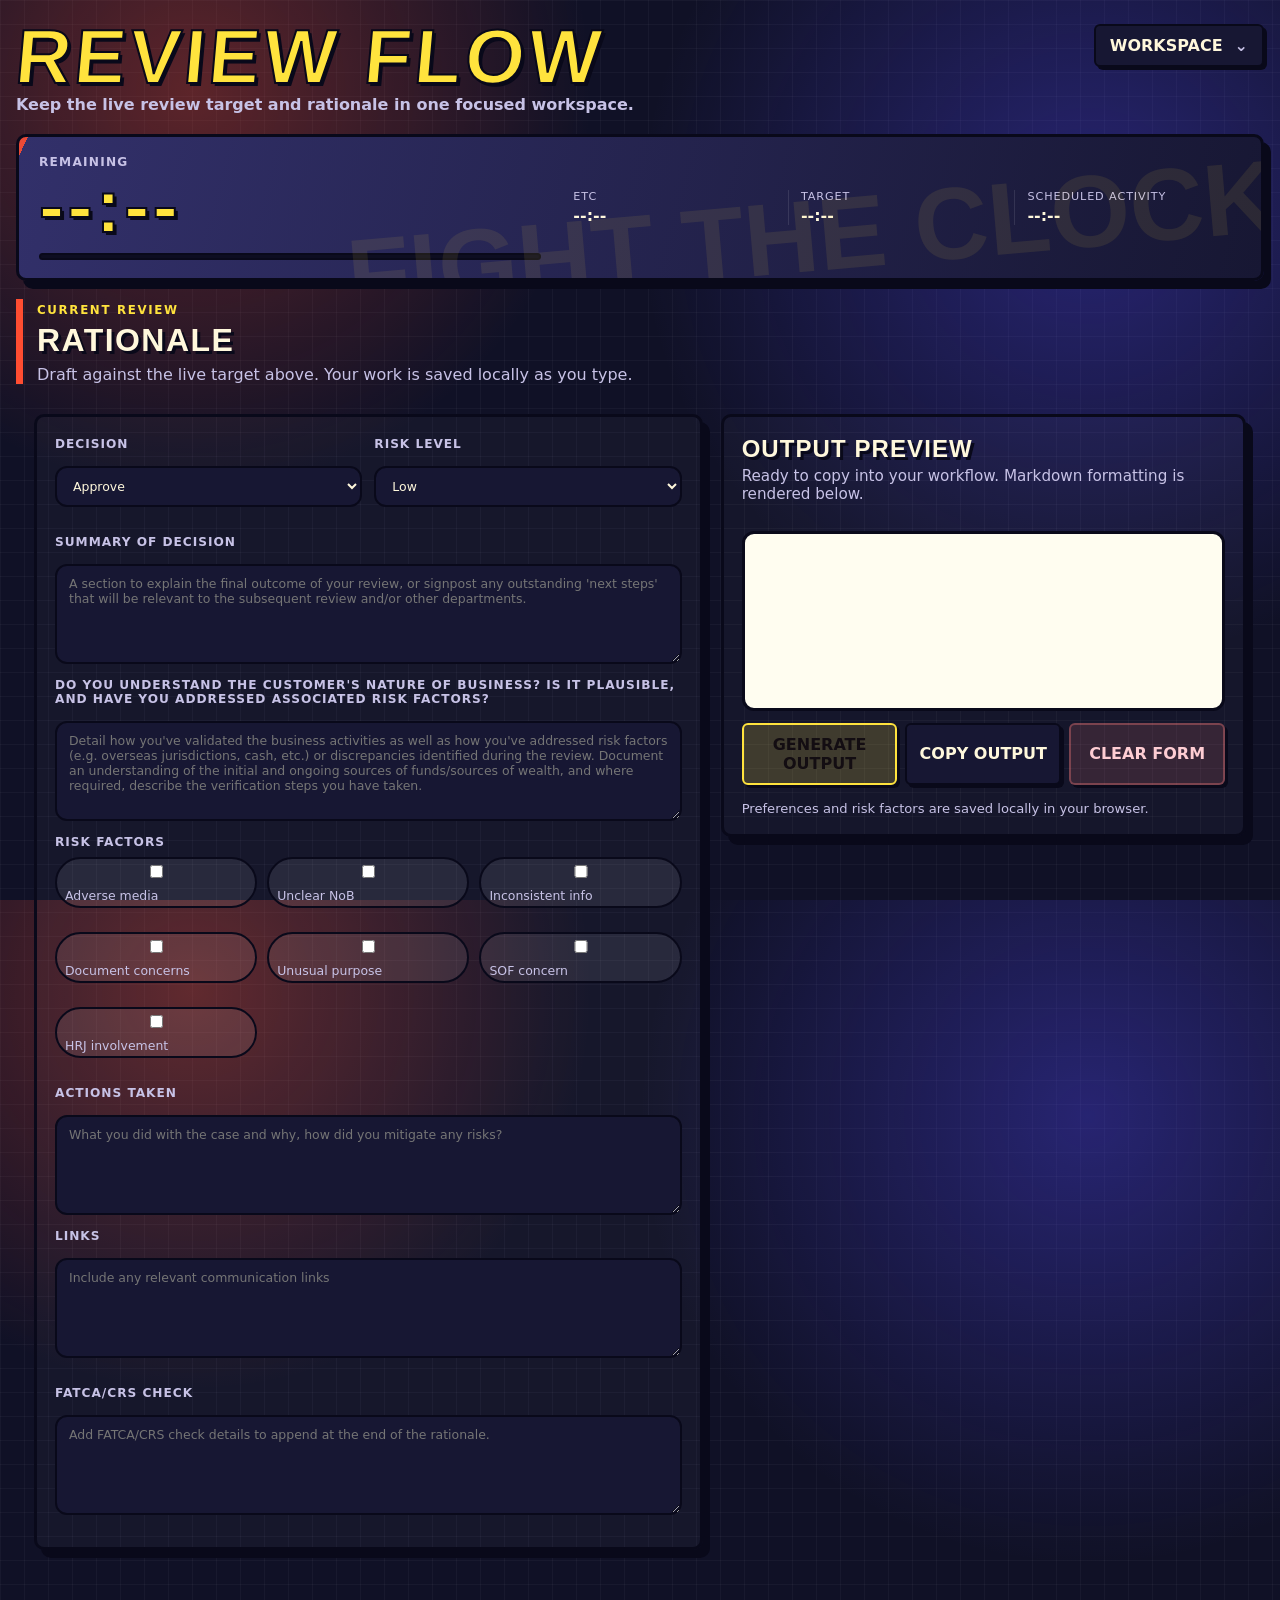
<file: index.html>
<!DOCTYPE html>
<html lang="en">
<head>
  <meta charset="UTF-8">
  <meta name="viewport" content="width=device-width, initial-scale=1">
  <title>Review Flow</title>
  <style>
:root {
  --bg: #edf2f8;
  --panel: #f8fbff;
  --panel-alt: #e8eef7;
  --field-bg: #ffffff;
  --border: #c8d2e2;
  --text: #172231;
  --muted: #4f6078;
  --accent: #2e7de0;
  --danger: #d95151;
  --success: #2f9e5a;
  --bg-gradient-start: #e8eff9;
  --bg-gradient-end: #dce6f6;
  --shadow: 0 12px 30px rgba(29, 45, 72, 0.12);
  --radius: 16px;
}

* { box-sizing: border-box; }
html, body { height: 100%; }
body {
  margin: 0;
  font-family: Inter, Segoe UI, Roboto, Helvetica, Arial, sans-serif;
  background: linear-gradient(180deg, var(--bg-gradient-start) 0%, var(--bg-gradient-end) 100%);
  color: var(--text);
  overflow: hidden;
}

select option {
  color: var(--text);
  background: var(--field-bg);
}

.rationale-shell {
  height: 100vh;
  display: grid;
  grid-template-columns: minmax(420px, 1fr) 420px;
  gap: 18px;
  padding: 18px;
}

.rationale-content, .rationale-output-panel {
  background: color-mix(in srgb, var(--panel) 92%, transparent);
  border: 1px solid var(--border);
  border-radius: var(--radius);
  box-shadow: var(--shadow);
}

h1, h2, p { margin-top: 0; }
h1 { font-size: 1.55rem; margin-bottom: 8px; }
h1 span { color: var(--accent); }
.subtitle, .panel-header p, .footer-note, .hint { color: var(--muted); font-size: 0.95rem; }

.panel-header button,
.output-actions button,
.modal-header button {
  border: 1px solid var(--border);
  background: var(--panel-alt);
  color: var(--text);
  padding: 12px 14px;
  border-radius: 12px;
  cursor: pointer;
  transition: transform 0.15s ease, border-color 0.15s ease, background 0.15s ease;
}
.panel-header button:hover,
.output-actions button:hover,
.modal-header button:hover { transform: translateY(-1px); border-color: var(--accent); }
.primary { border-color: var(--accent) !important; background: color-mix(in srgb, var(--accent) 18%, transparent) !important; }
.danger { background: rgba(255, 125, 125, 0.14) !important; border-color: rgba(255, 125, 125, 0.35) !important; }

.rationale-content, .rationale-output-panel { padding: 22px; }
.rationale-output-panel {
  display: flex;
  flex-direction: column;
}
.panel-header { margin-bottom: 18px; }
.panel-header.split {
  display: flex;
  align-items: flex-start;
  justify-content: space-between;
  gap: 16px;
}

.icon-btn {
  width: 40px;
  height: 40px;
  border-radius: 10px;
  display: inline-flex;
  align-items: center;
  justify-content: center;
  font-size: 1.1rem;
  line-height: 1;
}


.header-actions {
  display: flex;
  gap: 8px;
}

.macro-toolbar {
  position: fixed;
  z-index: 25;
  width: min(420px, calc(100vw - 24px));
  padding: 12px;
  border: 1px solid var(--border);
  border-radius: 12px;
  background: var(--panel-alt);
  box-shadow: 0 10px 26px rgba(16, 24, 40, 0.2);
}

.macro-toolbar-title {
  margin: 0 0 10px;
  font-weight: 600;
}

.macro-chip-grid {
  display: flex;
  flex-wrap: wrap;
  gap: 8px;
}

.macro-chip {
  border: 1px solid var(--accent);
  background: color-mix(in srgb, var(--accent) 14%, transparent);
  color: var(--text);
  border-radius: 999px;
  padding: 8px 12px;
  cursor: pointer;
}

.settings-modal {
  position: fixed;
  inset: 0;
  background: rgba(10, 19, 34, 0.42);
  display: none;
  align-items: center;
  justify-content: center;
  padding: 20px;
  z-index: 20;
}

.settings-modal.open {
  display: flex;
}

.settings-modal-card {
  width: min(900px, 100%);
  max-height: calc(100vh - 40px);
  overflow-y: auto;
  background: color-mix(in srgb, var(--panel) 96%, transparent);
  border: 1px solid var(--border);
  border-radius: var(--radius);
  box-shadow: var(--shadow);
  padding: 20px;
}

.modal-header {
  display: flex;
  justify-content: space-between;
  align-items: flex-start;
  gap: 16px;
  margin-bottom: 16px;
}

.output-actions {
  display: grid;
  grid-template-columns: repeat(3, minmax(0, 1fr));
  gap: 10px;
  margin-top: 14px;
}

.settings-danger-row {
  display: flex;
  justify-content: flex-end;
}

.grid { display: grid; gap: 14px; margin-bottom: 14px; }
.grid.two { grid-template-columns: repeat(2, minmax(0, 1fr)); }
label { display: block; margin-bottom: 14px; }
label span, .label-title {
  display: block;
  margin-bottom: 8px;
  color: var(--text);
  font-weight: 600;
}
input, select, textarea {
  width: 100%;
  border: 1px solid var(--border);
  background: var(--field-bg);
  color: var(--text);
  padding: 12px 14px;
  border-radius: 12px;
  font: inherit;
}
input[type="checkbox"] {
  accent-color: var(--accent);
}
textarea { resize: vertical; min-height: 100px; }
input:focus, select:focus, textarea:focus, button:focus {
  outline: 2px solid color-mix(in srgb, var(--accent) 35%, transparent);
  outline-offset: 2px;
}

.pill-grid {
  display: grid;
  grid-template-columns: repeat(auto-fit, minmax(180px, 1fr));
  gap: 10px;
  margin-bottom: 14px;
}
.pill {
  border: 1px solid var(--border);
  background: var(--field-bg);
  border-radius: 999px;
  padding: 10px 14px;
  display: flex;
  gap: 8px;
  align-items: center;
  cursor: pointer;
  min-height: 48px;
}
.pill input { width: auto; }

.hidden { display: none; }

.settings-inline {
  display: grid;
  grid-template-columns: 1fr auto;
  gap: 10px;
}

.cifas-checks {
  display: grid;
  gap: 10px;
  margin-bottom: 14px;
}

.cifas-check-row {
  display: grid;
  grid-template-columns: minmax(0, 1fr) 40px;
  gap: 10px;
  align-items: end;
}

.cifas-check-row label { margin: 0; }

.cifas-check-action {
  border: 1px solid var(--accent);
  background: color-mix(in srgb, var(--accent) 16%, transparent);
  color: var(--text);
  cursor: pointer;
}

.cifas-check-action.remove {
  border-color: rgba(255, 125, 125, 0.35);
  background: rgba(255, 125, 125, 0.14);
}

.risk-factor-item {
  display: flex;
  justify-content: space-between;
  align-items: center;
  flex-wrap: wrap;
  gap: 12px;
  padding: 12px 14px;
  border: 1px solid var(--border);
  border-radius: 12px;
  background: var(--field-bg);
}

.risk-factor-item .entry-text {
  flex: 1 1 280px;
  min-width: 220px;
  color: var(--text);
  background: var(--field-bg);
}

.settings-item-actions {
  display: flex;
  gap: 8px;
}

.risk-factor-item button {
  border: 1px solid var(--accent);
  background: color-mix(in srgb, var(--accent) 16%, transparent);
  color: var(--text);
  border-radius: 10px;
  padding: 6px 10px;
  cursor: pointer;
}

.risk-factor-item button.btn-danger {
  border-color: rgba(255, 125, 125, 0.35);
  background: rgba(255, 125, 125, 0.14);
}

.settings-inline button,
#copyBtn,
#generateBtn {
  border-color: var(--accent);
  background: color-mix(in srgb, var(--accent) 16%, transparent);
}

select:focus,
select:hover {
  border-color: var(--accent);
}

.settings-list { display: grid; gap: 14px; }
.switch-row {
  margin: 0;
  display: flex;
  align-items: center;
  justify-content: space-between;
  gap: 18px;
  padding: 16px;
  border: 1px solid var(--border);
  border-radius: 14px;
  background: var(--field-bg);
}
.switch-row p { margin: 6px 0 0; }
.switch-row input[type="checkbox"] { width: 22px; height: 22px; }

.settings-group {
  border: 1px solid var(--border);
  border-radius: 14px;
  overflow: hidden;
  background: var(--panel-alt);
}

.settings-group summary {
  list-style: none;
  cursor: pointer;
  padding: 14px 16px;
  font-weight: 700;
}

.settings-group summary::-webkit-details-marker { display: none; }

.settings-group summary::after {
  content: '▾';
  float: right;
}

.settings-group[open] summary::after {
  content: '▴';
}

.settings-group-content {
  display: grid;
  gap: 12px;
  padding: 0 12px 12px;
}

.theme-grid {
  display: grid;
  grid-template-columns: repeat(auto-fit, minmax(160px, 1fr));
  gap: 10px;
}

#output {
  min-height: 10vh;
  font-family: Consolas, Menlo, Monaco, monospace;
  line-height: 1.5;
}

.preview-shell {
  margin-top: 12px;
  padding: 14px;
  min-height: 180px;
  border: 1px solid var(--border);
  border-radius: 12px;
  background: var(--field-bg);
  overflow-y: auto;
  flex: 1;
}

.preview-shell h1,
.preview-shell h2,
.preview-shell h3 {
  margin: 0 0 8px;
}

.preview-shell p {
  margin: 0 0 8px;
}

.preview-shell ul {
  margin: 0 0 10px 20px;
}

.preview-shell li {
  margin-bottom: 6px;
}

.md-bold { font-weight: 700; }
.md-italic { font-style: italic; }
.md-highlight-green {
  background: color-mix(in srgb, var(--success) 26%, transparent);
  padding: 0 3px;
  border-radius: 4px;
}
.md-highlight-red {
  background: color-mix(in srgb, var(--danger) 26%, transparent);
  padding: 0 3px;
  border-radius: 4px;
}
.md-highlight-amber {
  background: color-mix(in srgb, #ffb000 30%, transparent);
  padding: 0 3px;
  border-radius: 4px;
}
.md-highlight-accent {
  background: color-mix(in srgb, var(--accent) 26%, transparent);
  padding: 0 3px;
  border-radius: 4px;
}

.md-empty {
  margin: 0;
  color: var(--muted);
}

@media (min-width: 1301px) {
  .rationale-content, .rationale-output-panel { height: calc(100vh - 36px); }
  .rationale-content { overflow-y: auto; }
  .rationale-output-panel { overflow: hidden; }
}

@media (max-width: 1300px) {
  body {
    overflow: auto;
  }

  .rationale-shell {
    grid-template-columns: 1fr;
    height: auto;
    min-height: 100vh;
  }

  .rationale-content,
  .rationale-output-panel {
    height: auto;
    overflow: visible;
  }

}

@media (max-width: 860px) {
  body {
    overflow: auto;
  }

  .rationale-shell {
    grid-template-columns: 1fr;
    height: auto;
    min-height: 100vh;
  }

  .rationale-content, .rationale-output-panel {
    height: auto;
    overflow: visible;
  }

  .grid.two {
    grid-template-columns: 1fr;
  }

  .output-actions {
    grid-template-columns: 1fr;
  }
}



    :root {
      --bg: #101114;
      --panel: #181a20;
      --panel-soft: #20232b;
      --text: #f4f4f5;
      --muted: #a1a1aa;
      --border: #2f3340;
      --accent: #5eead4;
      --accent-strong: #14b8a6;
      --danger: #fb7185;
      --warning: #facc15;
      --success: #86efac;
      --shadow: 0 16px 40px rgba(0, 0, 0, 0.35);
      --radius: 18px;
      --font: system-ui, -apple-system, BlinkMacSystemFont, "Segoe UI", sans-serif;
    }

    * { box-sizing: border-box; }

body {
  margin: 0;
  min-height: 100vh;
  font-family: var(--font);
  background: radial-gradient(circle at top left, rgba(94, 234, 212, 0.08), transparent 30%), var(--bg);
  color: var(--text);
}

button, input, select, textarea { font: inherit; }
button { border: 0; cursor: pointer; color: inherit; }

.app-shell {
  width: min(1500px, calc(100% - 32px));
  margin: 0 auto;
  padding: 24px 0 40px;
}

.topbar {
  display: flex;
  justify-content: space-between;
  gap: 16px;
  align-items: flex-start;
  margin-bottom: 20px;
}

.title-block h1 {
  margin: 0;
  font-size: clamp(1.8rem, 3vw, 3rem);
  letter-spacing: -0.04em;
}

.title-block p {
  margin: 6px 0 0;
  color: var(--muted);
  max-width: 720px;
}

.top-actions {
  display: flex;
  justify-content: flex-end;
  position: relative;
}

.menu-panel {
  position: absolute;
  top: calc(100% + 8px);
  right: 0;
  min-width: 220px;
  display: grid;
  gap: 8px;
  padding: 10px;
  border-radius: 14px;
  border: 1px solid var(--border);
  background: var(--panel);
  box-shadow: var(--shadow);
  z-index: 40;
}

.menu-panel .btn {
  justify-content: flex-start;
  border-radius: 12px;
}

.grid {
  display: grid;
  grid-template-columns: minmax(0, 1fr);
  gap: 18px;
  align-items: start;
}

.panel {
  background: linear-gradient(180deg, rgba(255, 255, 255, 0.03), transparent), var(--panel);
  border: 1px solid var(--border);
  border-radius: var(--radius);
  box-shadow: var(--shadow);
  padding: 18px;
}

.panel-soft {
  padding: 14px;
  border-radius: 16px;
  border: 1px solid rgba(255, 255, 255, 0.08);
  background: rgba(255, 255, 255, 0.025);
}

.panel h2, .panel h3 {
  margin: 0 0 12px;
  letter-spacing: -0.02em;
}

.panel h2 { font-size: 1.15rem; }
.panel h3 { font-size: 1rem; }

.stack { display: grid; gap: 14px; }

.row {
  display: flex;
  gap: 10px;
  align-items: center;
  flex-wrap: wrap;
}

.row.between { justify-content: space-between; }

.field {
  display: grid;
  gap: 6px;
  flex: 1;
  min-width: 120px;
}

label {
  color: var(--muted);
  font-size: 0.78rem;
  text-transform: uppercase;
  letter-spacing: 0.08em;
}

input, select, textarea {
  width: 100%;
  border: 1px solid var(--border);
  background: var(--panel-soft);
  color: var(--text);
  border-radius: 12px;
  padding: 10px 12px;
  outline: none;
}

input[type="color"] {
  height: 43px;
  padding: 4px;
  cursor: pointer;
}

input:focus, select:focus, textarea:focus {
  border-color: var(--accent-strong);
  box-shadow: 0 0 0 3px rgba(20, 184, 166, 0.18);
}

.btn {
  display: inline-flex;
  align-items: center;
  justify-content: center;
  gap: 8px;
  padding: 10px 14px;
  border-radius: 999px;
  background: var(--panel-soft);
  border: 1px solid var(--border);
  color: var(--text);
  transition: transform 0.12s ease, background 0.12s ease, border-color 0.12s ease;
}

.btn:hover {
  transform: translateY(-1px);
  border-color: rgba(94, 234, 212, 0.5);
}

.btn.primary {
  background: var(--accent-strong);
  border-color: var(--accent-strong);
  color: #042f2e;
  font-weight: 700;
}

.btn.danger {
  background: rgba(251, 113, 133, 0.12);
  border-color: rgba(251, 113, 133, 0.45);
  color: #fecdd3;
}

.btn.warning {
  background: rgba(250, 204, 21, 0.12);
  border-color: rgba(250, 204, 21, 0.4);
  color: #fef08a;
}

.btn.success {
  background: rgba(134, 239, 172, 0.12);
  border-color: rgba(134, 239, 172, 0.45);
  color: #bbf7d0;
}

.btn.small {
  padding: 7px 10px;
  font-size: 0.85rem;
}

.tracker-card {
  text-align: center;
  padding: 22px 20px 20px;
  border-radius: 24px;
  background: linear-gradient(135deg, rgba(94, 234, 212, 0.12), rgba(20, 184, 166, 0.04)), var(--panel-soft);
  border: 1px solid rgba(94, 234, 212, 0.24);
}

.timer-display {
  margin: 5px 0 2px;
  font-size: clamp(2.8rem, 7vw, 5.5rem);
  font-weight: 900;
  line-height: .95;
  letter-spacing: -.07em;
  font-variant-numeric: tabular-nums;
}
.timer-display.overdue { color: var(--danger); }
.timer-progress { height: 7px; margin-top: 16px; overflow: hidden; border-radius: 999px; background: rgba(255,255,255,.1); }
.timer-progress-fill { height: 100%; width: 0; border-radius: inherit; background: var(--accent); transition: width .3s linear; }

.tracker-label {
  color: var(--muted);
  text-transform: uppercase;
  letter-spacing: 0.12em;
  font-size: 0.8rem;
}

.timer-caption {
  color: var(--muted);
  font-size: .76rem;
  font-weight: 700;
  letter-spacing: .1em;
  text-transform: uppercase;
}

.tracker-facts {
  display: grid;
  grid-template-columns: repeat(3, minmax(0, 1fr));
  max-width: 680px;
  margin: 16px auto 0;
}

.tracker-fact {
  display: grid;
  gap: 3px;
  min-width: 0;
  padding: 0 12px;
  border-left: 1px solid rgba(255, 255, 255, .1);
}

.tracker-fact:first-child { border-left: 0; }
.tracker-fact-label { color: var(--muted); font-size: .7rem; letter-spacing: .08em; text-transform: uppercase; }
.tracker-fact-value { font-weight: 700; font-variant-numeric: tabular-nums; }

.tracker-meta {
  color: var(--muted);
  font-size: 1.05rem;
  margin: 8px 0 6px;
}

.tracker-status { color: var(--muted); }

.active-queue {
  font-size: 1.1rem;
  color: var(--accent);
  font-weight: 700;
}

.stats-grid {
  display: grid;
  grid-template-columns: repeat(2, minmax(0, 1fr));
  gap: 12px;
}

.stats-grid.four {
  grid-template-columns: repeat(4, minmax(0, 1fr));
}

.stat {
  padding: 14px;
  border: 1px solid var(--border);
  border-radius: 16px;
  background: rgba(255, 255, 255, 0.025);
}

.stat .value {
  font-size: 1.5rem;
  font-weight: 800;
  letter-spacing: -0.04em;
}

.stat .label {
  color: var(--muted);
  font-size: 0.84rem;
  margin-top: 2px;
}

.stat.good .value { color: var(--success); }
.stat.bad .value { color: var(--danger); }
.stat.warn .value { color: var(--warning); }

.queue-list, .segment-list, .log-list {
  display: flex;
  flex-direction: column;
  gap: 10px;
  max-height: 340px;
  overflow: auto;
  padding-right: 4px;
}

.log-list.single-output { max-height: min(68vh, 640px); }

.completion-modal {
  width: min(880px, calc(100vw - 28px));
}

.schedule-modal { width: min(980px, calc(100vw - 28px)); }
.schedule-toolbar {
  display: grid;
  grid-template-columns: repeat(2, minmax(150px, 190px)) 1fr;
  gap: 12px;
  align-items: end;
  padding: 14px;
  border: 1px solid var(--border);
  border-radius: 16px;
  background: rgba(255, 255, 255, 0.025);
}
.schedule-summary { align-self: center; text-align: right; }
.schedule-table { display: grid; gap: 8px; }
.schedule-head, .schedule-row {
  display: grid;
  grid-template-columns: 42px minmax(180px, 1fr) 125px 125px 110px 88px;
  gap: 10px;
  align-items: center;
}
.schedule-head {
  padding: 0 12px;
  color: var(--muted);
  font-size: .72rem;
  font-weight: 700;
  letter-spacing: .08em;
  text-transform: uppercase;
}
.schedule-row {
  padding: 10px 12px;
  border: 1px solid var(--border);
  border-radius: 14px;
  background: rgba(255,255,255,.025);
  box-shadow: inset 4px 0 var(--queue-color, var(--accent-strong));
}
.schedule-index { color: var(--muted); font-weight: 800; text-align: center; }
.schedule-end { font-variant-numeric: tabular-nums; font-weight: 700; }
.schedule-duration { color: var(--muted); font-size: .85rem; }
.schedule-empty { padding: 30px; text-align: center; border: 1px dashed var(--border); border-radius: 14px; }

.completion-modal .modal-inner {
  display: flex;
  flex-direction: column;
  max-height: min(86vh, 860px);
}

.completion-modal .log-list.single-output {
  flex: 1;
  min-height: 0;
  max-height: none;
}

.queue-card, .segment-card, .log-card {
  border: 1px solid var(--border);
  border-radius: 16px;
  background: rgba(255, 255, 255, 0.025);
  padding: 12px;
  position: relative;
}

.queue-list > *, .segment-list > *, .log-list > * {
  flex: 0 0 auto;
}

.queue-card, .segment-card {
  overflow: hidden;
}

.log-card {
  overflow: visible;
  min-height: max-content;
}

.queue-card::before, .segment-card::before {
  content: "";
  position: absolute;
  inset: 0 auto 0 0;
  width: 5px;
  background: var(--queue-color, var(--accent-strong));
}

.queue-card.active, .segment-card.active {
  border-color: rgba(94, 234, 212, 0.7);
  background: rgba(94, 234, 212, 0.07);
}

.queue-card-title, .segment-title {
  font-weight: 800;
  display: flex;
  justify-content: space-between;
  gap: 8px;
  align-items: center;
}

.queue-meta, .segment-meta, .log-meta {
  color: var(--muted);
  font-size: 0.86rem;
  margin-top: 4px;
}

.pill {
  display: inline-flex;
  align-items: center;
  padding: 3px 8px;
  border-radius: 999px;
  background: rgba(255, 255, 255, 0.08);
  border: 1px solid rgba(255, 255, 255, 0.08);
  color: var(--muted);
  font-size: 0.78rem;
  white-space: nowrap;
}

.pill.good {
  color: #bbf7d0;
  border-color: rgba(134, 239, 172, 0.35);
  background: rgba(134, 239, 172, 0.1);
}

.pill.bad {
  color: #fecdd3;
  border-color: rgba(251, 113, 133, 0.35);
  background: rgba(251, 113, 133, 0.1);
}

.pill.warn {
  color: #fef08a;
  border-color: rgba(250, 204, 21, 0.35);
  background: rgba(250, 204, 21, 0.1);
}

.swatch {
  width: 18px;
  height: 18px;
  border-radius: 999px;
  display: inline-block;
  border: 1px solid rgba(255,255,255,0.28);
  background: var(--queue-color, var(--accent-strong));
}


.day-timeline {
  display: flex;
  height: 38px;
  overflow: hidden;
  border-radius: 999px;
  border: 1px solid var(--border);
  background: rgba(255,255,255,0.05);
}

.timeline-block {
  min-width: 2px;
  background: var(--queue-color, var(--accent-strong));
  opacity: 0.9;
  position: relative;
  display: flex;
  align-items: center;
  justify-content: center;
  overflow: hidden;
}

.timeline-label {
  padding: 0 7px;
  color: #fff;
  font-size: .75rem;
  font-weight: 800;
  line-height: 1;
  text-shadow: 0 1px 3px rgba(0,0,0,.8);
  white-space: nowrap;
}

.overview-heading {
  display: flex;
  align-items: center;
  justify-content: space-between;
  gap: 12px;
}

.overview-heading h2 { margin-bottom: 0; }
.expected-total {
  color: var(--text);
  background: rgba(94, 234, 212, .09);
  border-color: rgba(94, 234, 212, .25);
}

.table-like { display: grid; gap: 8px; }

.mini-table-row {
  display: grid;
  grid-template-columns: 1fr auto auto;
  gap: 10px;
  align-items: center;
  padding: 9px 0;
  border-bottom: 1px solid rgba(255, 255, 255, 0.06);
}

.mini-table-row:last-child { border-bottom: 0; }

.subtle {
  color: var(--muted);
  font-size: 0.9rem;
}

.hidden { display: none !important; }
.notification-status { line-height: 1.5; }
.notification-status strong { color: var(--text); }
.notification-toast {
  position: fixed;
  right: 20px;
  bottom: 20px;
  z-index: 100;
  width: min(380px, calc(100vw - 32px));
  padding: 16px;
  border: 1px solid rgba(94, 234, 212, .45);
  border-radius: 16px;
  background: var(--panel);
  box-shadow: var(--shadow);
  animation: toast-in .2s ease-out;
}
.notification-toast-title { margin-bottom: 4px; font-weight: 800; }
.notification-toast-message { color: var(--muted); }
@keyframes toast-in { from { opacity: 0; transform: translateY(8px); } }

.final-round {
  position: fixed;
  inset: 0;
  z-index: 120;
  display: grid;
  place-items: center;
  overflow: hidden;
  padding: 24px;
  background:
    repeating-linear-gradient(-12deg, transparent 0 18px, rgba(255, 255, 255, .035) 19px 21px),
    radial-gradient(circle, rgba(239, 68, 68, .24), transparent 56%),
    rgba(4, 5, 8, .88);
  backdrop-filter: blur(6px);
  animation: final-round-in .22s ease-out both;
}

.final-round::before,
.final-round::after {
  content: "";
  position: absolute;
  left: -10%;
  width: 120%;
  height: 15px;
  background: linear-gradient(90deg, transparent, #facc15 15% 85%, transparent);
  box-shadow: 0 0 28px rgba(250, 204, 21, .75);
  transform: rotate(-4deg);
}

.final-round::before { top: 18%; }
.final-round::after { bottom: 18%; transform: rotate(4deg); }

.final-round-card {
  position: relative;
  width: min(860px, 94vw);
  padding: clamp(30px, 7vw, 72px) 24px;
  text-align: center;
  isolation: isolate;
}

.final-round-kicker {
  color: #fef08a;
  font-size: clamp(.8rem, 2vw, 1.15rem);
  font-weight: 1000;
  letter-spacing: .42em;
  text-transform: uppercase;
  text-shadow: 0 2px 0 #7f1d1d;
}

.final-round-title {
  margin: 4px 0;
  color: #fff7d6;
  font-size: clamp(4rem, 15vw, 9.5rem);
  font-weight: 1000;
  font-style: italic;
  line-height: .78;
  letter-spacing: -.09em;
  text-transform: uppercase;
  -webkit-text-stroke: clamp(1px, .25vw, 3px) #7f1d1d;
  text-shadow: 6px 7px 0 #dc2626, 11px 13px 0 #450a0a, 0 0 34px rgba(250, 204, 21, .5);
  transform: skew(-6deg) rotate(-2deg);
  animation: final-round-hit .55s cubic-bezier(.2, .9, .2, 1.2) both;
}

.final-round-queue {
  margin: 24px 0 5px;
  font-size: clamp(1.2rem, 4vw, 2rem);
  font-weight: 900;
}

.final-round-detail { margin: 0 0 20px; color: #d4d4d8; }
.final-round .btn { min-width: 150px; background: rgba(24, 24, 27, .8); }

@keyframes final-round-in { from { opacity: 0; } }
@keyframes final-round-hit {
  from { opacity: 0; transform: scale(2.2) skew(-6deg) rotate(-2deg); filter: blur(8px); }
  65% { opacity: 1; transform: scale(.94) skew(-6deg) rotate(-2deg); filter: blur(0); }
  to { transform: scale(1) skew(-6deg) rotate(-2deg); }
}

@media (prefers-reduced-motion: reduce) {
  .final-round, .final-round-title { animation: none; }
}
.row-flex { flex: 1; }
.field-max-280 { max-width: 280px; }
.field-max-220 { max-width: 220px; }
.field-max-120 { max-width: 120px; }
.mt-10 { margin-top: 10px; }
.log-meta-inline { display: flex; flex-wrap: wrap; gap: 8px; align-items: center; }
.row-end { margin-top: 8px; justify-content: flex-end; }

dialog {
  border: 1px solid var(--border);
  background: var(--panel);
  color: var(--text);
  border-radius: 22px;
  padding: 0;
  width: min(760px, calc(100vw - 28px));
  box-shadow: var(--shadow);
}

dialog::backdrop {
  background: rgba(0, 0, 0, 0.7);
  backdrop-filter: blur(4px);
}

.modal-inner { padding: 20px; }

.modal-header {
  display: flex;
  justify-content: space-between;
  gap: 16px;
  align-items: center;
  margin-bottom: 16px;
}

.modal-header h2 { margin: 0; }

.footer-note {
  margin-top: 16px;
  color: var(--muted);
  font-size: 0.82rem;
}

@media (max-width: 760px) {
  .app-shell { width: min(100% - 20px, 1500px); padding-top: 14px; }
  .topbar, .grid { grid-template-columns: 1fr; display: grid; }
  .top-actions { justify-content: stretch; }
  .top-actions .btn { flex: 1; }
  .panel { padding: 12px; }
  .tracker-card { padding: 18px 12px 16px; }
  .timer-display { font-size: clamp(3rem, 15vw, 4.5rem); }
  .stats-grid, .stats-grid.four { grid-template-columns: repeat(4, minmax(0, 1fr)); gap: 6px; }
  .stat { padding: 10px 8px; border-radius: 12px; }
  .stat .value { font-size: clamp(.95rem, 4vw, 1.3rem); white-space: nowrap; }
  .stat .label { font-size: clamp(.62rem, 2.4vw, .76rem); line-height: 1.25; }
  .mini-table-row { grid-template-columns: 1fr; }
  .schedule-toolbar { grid-template-columns: 1fr 1fr; }
  .schedule-summary { grid-column: 1 / -1; text-align: left; }
  .schedule-head { display: none; }
  .schedule-row { grid-template-columns: 30px 1fr auto; }
  .schedule-row select { grid-column: 2 / -1; }
  .schedule-row input { grid-column: 2; }
  .schedule-duration { display: none; }
}

@media (max-width: 480px) {
  .app-shell { width: min(100% - 12px, 1500px); }
  .title-block h1 { font-size: 1.65rem; }
  .tracker-fact { padding: 0 6px; }
  .tracker-fact-label { font-size: .62rem; }
  .tracker-fact-value { font-size: .86rem; }
}



/* Integrated workflow layer: shared visual language without iframe-style boundaries. */
body { overflow:auto; }
.rationale-workspace { margin-top: 24px; padding-top: 24px; border-top: 1px solid var(--border); }
.workflow-heading { display:flex; justify-content:space-between; align-items:end; gap:24px; margin: 0 0 18px; }
.workflow-heading h2 { margin:4px 0 6px; font-size:clamp(1.4rem,3vw,2rem); }
.workflow-heading p { margin:0; max-width:760px; color:var(--muted); }
.eyebrow { color:var(--accent); font-size:.74rem; font-weight:800; text-transform:uppercase; letter-spacing:.14em; }
.workflow-step { flex:none; padding:10px 14px; border:1px solid var(--border); border-radius:999px; color:var(--muted); font-size:.82rem; }
.workflow-step strong { color:var(--text); }
.rationale-shell { height:auto; min-height:0; display:grid; grid-template-columns:minmax(0,1.12fr) minmax(360px,.88fr); gap:18px; align-items:start; }
.rationale-content, .rationale-output-panel { height:auto; overflow:visible; min-width:0; padding:18px; border:1px solid var(--border); border-radius:var(--radius); background:rgba(255,255,255,.025); }
.rationale-output-panel { position:sticky; top:16px; }
#rationaleWorkspace label { display:grid; gap:7px; color:var(--muted); font-size:.78rem; text-transform:none; letter-spacing:normal; }
#rationaleWorkspace label > span, #rationaleWorkspace .label-title { color:var(--muted); font-size:.76rem; text-transform:uppercase; letter-spacing:.08em; }
#rationaleWorkspace .panel-header { margin-bottom:16px; }
#rationaleWorkspace .panel-header h1 { display:none; }
#rationaleWorkspace .panel-header .subtitle { display:none; }
#rationaleWorkspace .panel-header h2 { margin:0 0 4px; }
#rationaleWorkspace .panel-header p { color:var(--muted); margin:0; }
#rationaleWorkspace .grid.two { display:grid; grid-template-columns:repeat(2,minmax(0,1fr)); gap:12px; }
#rationaleWorkspace textarea { resize:vertical; }
#rationaleWorkspace .output-actions { display:grid; grid-template-columns:repeat(3,1fr); gap:8px; margin-top:12px; }
#rationaleWorkspace button { border:1px solid var(--border); background:var(--panel-soft); color:var(--text); border-radius:12px; padding:10px 12px; }
#rationaleWorkspace button.primary { background:var(--accent-strong); color:#042f2e; font-weight:700; }
#rationaleWorkspace button.danger { color:#fecdd3; border-color:rgba(251,113,133,.45); }
.rationale-saved { color:var(--success); font-size:.8rem; font-weight:700; }
@media(max-width:980px){.rationale-shell{grid-template-columns:1fr}.rationale-output-panel{position:static}.workflow-heading{align-items:start;flex-direction:column}.workflow-step{white-space:normal}}
.workspace-menu-btn::after { content:"⌄"; margin-left:4px; color:var(--muted); }
.menu-panel { min-width:260px; }
.menu-label { padding:5px 10px 1px; color:var(--muted); font-size:.67rem; font-weight:800; letter-spacing:.13em; text-transform:uppercase; }
.menu-divider { height:1px; margin:4px 6px; background:var(--border); }
#macroToolbar { position:static !important; inset:auto !important; width:auto; max-width:none; margin:0 0 16px; box-shadow:none; border-color:rgba(94,234,212,.25); }
.rationale-content { padding-top:20px; }
.timer-rail { position:sticky; top:10px; z-index:20; display:grid; grid-template-columns:minmax(260px,.85fr) minmax(360px,1.15fr); gap:20px; align-items:center; padding:18px 20px; border:1px solid rgba(94,234,212,.28); border-radius:var(--radius); background:linear-gradient(110deg,rgba(94,234,212,.12),rgba(255,255,255,.025)); box-shadow:var(--shadow); }
.timer-primary { min-width:0; }
.timer-rail .timer-display { margin:2px 0 10px; font-size:clamp(2.7rem,6vw,4.7rem); text-align:left; }
.timer-rail .timer-caption { text-align:left; }
.timer-rail .timer-progress { margin-top:0; }
.timer-context { display:grid; gap:14px; }
.timer-queue-field { max-width:none; }
.timer-rail .tracker-facts { margin:0; }
.rationale-workspace { margin-top:18px; padding-top:0; border-top:0; }
.workflow-heading { margin-bottom:12px; }
@media(max-width:760px){.timer-rail{grid-template-columns:1fr}.timer-rail .timer-display{text-align:center}.timer-rail .timer-caption{text-align:center}}
@media(max-width:600px){#rationaleWorkspace .grid.two,#rationaleWorkspace .output-actions{grid-template-columns:1fr}}

/* Arcade presentation: bold comic panels, punchy shadows, and high-energy accents. */
:root {
  --bg: #101126;
  --panel: #202044;
  --panel-soft: #171733;
  --text: #fff8dc;
  --muted: #c7c2e6;
  --border: #09091a;
  --accent: #ffe33d;
  --accent-strong: #ff4d31;
  --danger: #ff3c65;
  --success: #57f287;
  --shadow: 7px 8px 0 #09091a;
  --radius: 10px;
  --display-font: Impact, Haettenschweiler, "Arial Black", sans-serif;
}

body {
  background-color: var(--bg);
  background-image:
    radial-gradient(circle at 15% 10%, rgba(255, 77, 49, .32), transparent 25rem),
    radial-gradient(circle at 85% 24%, rgba(82, 72, 255, .35), transparent 28rem),
    linear-gradient(rgba(255,255,255,.035) 1px, transparent 1px),
    linear-gradient(90deg, rgba(255,255,255,.035) 1px, transparent 1px);
  background-size: auto, auto, 24px 24px, 24px 24px;
}

.title-block h1,
.workflow-heading h2,
.timer-display,
.panel h2,
.modal-header h2,
.rationale-output-panel h2 {
  font-family: var(--display-font);
  letter-spacing: .045em;
  text-transform: uppercase;
  text-shadow: 3px 3px 0 #09091a;
}

.title-block h1 {
  color: var(--accent);
  font-size: clamp(2.4rem, 6vw, 4.8rem);
  line-height: .85;
  transform: skew(-5deg);
  -webkit-text-stroke: 2px #09091a;
}

.title-block p { font-weight: 700; }

.panel,
.timer-rail,
.rationale-content,
.rationale-output-panel,
dialog,
.settings-modal-card {
  border: 3px solid var(--border);
  box-shadow: var(--shadow);
}

.timer-rail {
  overflow: hidden;
  background:
    linear-gradient(115deg, rgba(255, 77, 49, .9) 0 8px, transparent 8px),
    linear-gradient(105deg, #32306a, #171733);
}

.timer-rail::after {
  content: "FIGHT THE CLOCK";
  position: absolute;
  right: -18px;
  bottom: -10px;
  color: rgba(255, 227, 61, .09);
  font: 900 clamp(2.5rem, 8vw, 7rem)/1 var(--display-font);
  transform: rotate(-5deg);
  pointer-events: none;
}

.timer-display { color: var(--accent); -webkit-text-stroke: 2px #09091a; }
.timer-progress { border: 2px solid #09091a; background: #0d0d21; }
.timer-progress-fill { background: linear-gradient(90deg, #ff3c65, #ffe33d, #57f287); }

.btn,
#rationaleWorkspace button,
input,
select,
textarea,
.pill {
  border-width: 2px;
  border-color: var(--border);
}

.btn,
#rationaleWorkspace button {
  border-radius: 6px;
  font-weight: 900;
  text-transform: uppercase;
  box-shadow: 3px 3px 0 #09091a;
}

.btn:hover,
#rationaleWorkspace button:hover { transform: translate(-1px, -1px); box-shadow: 5px 5px 0 #09091a; }
.btn:active,
#rationaleWorkspace button:active { transform: translate(2px, 2px); box-shadow: 1px 1px 0 #09091a; }
.btn.primary,
#rationaleWorkspace button.primary { color: #130d12; background: var(--accent); border-color: #09091a; }

.eyebrow,
.workflow-step { color: var(--accent); }
.workflow-heading { border-left: 7px solid var(--accent-strong); padding-left: 14px; }
.preview-shell { background: #fffdf0; color: #17142b; border: 3px solid #09091a; }

@media (max-width: 600px) {
  :root { --shadow: 4px 5px 0 #09091a; }
  .title-block h1 { font-size: 2.5rem; }
}
.switch-row-block { display: block; }
.settings-copy { margin-bottom: 12px; }
.settings-manager { margin-top: 12px; }
.notification-option { text-transform: none; letter-spacing: 0; }
.checkbox-auto { width: auto; }
  </style>
</head>
<body>
  <main class="app-shell">
    <header class="topbar">
      <section class="title-block">
        <h1>Review Flow</h1><p>Keep the live review target and rationale in one focused workspace.</p>
      </section>
      <section class="top-actions">
        <button class="btn workspace-menu-btn" id="menuBtn" aria-haspopup="true" aria-expanded="false">Workspace</button>
        <div class="menu-panel hidden" id="topMenuPanel" aria-label="Workspace controls">
          <span class="menu-label">Timer</span>
          <button class="btn" id="planBtn">Daily schedule</button>
          <button class="btn" id="settingsBtn">Queues &amp; targets</button>
          <button class="btn" id="notificationsBtn">Target reminders</button>
          <span class="menu-divider"></span>
          <span class="menu-label">Rationale</span>
          <button class="btn" id="toggleMacrosBtn" type="button">Writing macros</button>
          <button class="btn" id="toggleSettingsBtn" type="button">Rationale preferences</button>
          <button class="btn" id="editDefaultsBtn" type="button">Save rationale defaults</button>
        </div>
      </section>
    </header><section class="timer-rail" aria-label="Live review timer">
      <div class="timer-primary">
        <div class="timer-caption" id="timerCaption">Remaining</div>
        <div class="timer-display" id="timerDisplay">--:--</div>
        <div class="timer-progress"><div class="timer-progress-fill" id="timerProgress"></div></div>
      </div>
      <div class="timer-context">
        <div class="tracker-facts">
          <div class="tracker-fact"><span class="tracker-fact-label">ETC</span><span class="tracker-fact-value" id="timerEtc">--:--</span></div>
          <div class="tracker-fact"><span class="tracker-fact-label">Target</span><span class="tracker-fact-value" id="timerTarget">--:--</span></div>
          <div class="tracker-fact"><span class="tracker-fact-label">Scheduled activity</span><span class="tracker-fact-value" id="trackerStartedAt">--:--</span></div>
        </div>
      </div>
    </section>

<section id="rationaleWorkspace" class="rationale-workspace" aria-labelledby="rationaleWorkspaceTitle">
  <div class="workflow-heading">
    <div><span class="eyebrow">Current review</span><h2 id="rationaleWorkspaceTitle">Rationale</h2><p>Draft against the live target above. Your work is saved locally as you type.</p></div>
  </div>

  <div class="rationale-shell">
    <main class="rationale-content">
      <section>
        <div id="macroToolbar" class="macro-toolbar hidden">
          <p class="macro-toolbar-title">Custom Macros (click to insert into the active text box)</p>
          <div id="macroChipGrid" class="macro-chip-grid"></div>
        </div>

        <div class="grid two">
          <label>
            <span>Decision</span>
            <select id="decision">
              <option value="++Approve++">Approve</option>
              <option value="!!Decline!!">Decline</option>
              <option value="Escalate">Escalate</option>
              <option value="Refer">Refer</option>
              <option value="!!!Resubmission!!!">Resub</option>
            </select>
          </label>

          <label>
            <span>Risk Level</span>
            <select id="riskLevel">
              <option value="++Low++">Low</option>
              <option value="!!!Medium!!!">Medium</option>
              <option value="!!High!!">High</option>
            </select>
          </label>

        </div>

        <label>
          <span>Summary of Decision</span>
          <textarea id="summary" rows="4" placeholder="A section to explain the final outcome of your review, or signpost any outstanding 'next steps' that will be relevant to the subsequent review and/or other departments."></textarea>
        </label>

        <label>
          <span>Do you understand the customer's nature of business? Is it plausible, and have you addressed associated risk factors?</span>
          <textarea id="evidence" rows="4" placeholder="Detail how you've validated the business activities as well as how you've addressed risk factors (e.g. overseas jurisdictions, cash, etc.) or discrepancies identified during the review. Document an understanding of the initial and ongoing sources of funds/sources of wealth, and where required, describe the verification steps you have taken."></textarea>
        </label>

        <div>
          <span class="label-title">Risk Factors</span>
          <div class="pill-grid" id="riskFactors">
            <label class="pill"><input type="checkbox" value="Adverse media" /> Adverse media</label>
            <label class="pill"><input type="checkbox" value="Lacking Understanding of Business" /> Unclear NoB</label>
            <label class="pill"><input type="checkbox" value="Inconsistent information" /> Inconsistent info</label>
            <label class="pill"><input type="checkbox" value="Document quality concerns" /> Document concerns</label>
            <label class="pill"><input type="checkbox" value="Unusual account purpose" /> Unusual purpose</label>
            <label class="pill"><input type="checkbox" value="Source of funds concern" /> SOF concern</label>
            <label class="pill"><input type="checkbox" value="High-risk jurisdiction involvement" /> HRJ involvement</label>
          </div>
        </div>

        <label>
          <span>Actions Taken</span>
          <textarea id="actionTaken" rows="3" placeholder="What you did with the case and why, how did you mitigate any risks?"></textarea>
        </label>

        <label>
          <span>Links</span>
          <textarea id="rationaleNotes" rows="3" placeholder="Include any relevant communication links"></textarea>
        </label>

        <div id="cifasChecks" class="cifas-checks"></div>

        <label>
          <span>FATCA/CRS Check</span>
          <textarea id="fatcaCrsCheck" rows="3" placeholder="Add FATCA/CRS check details to append at the end of the rationale."></textarea>
        </label>
      </section>
    </main>

    <aside class="rationale-output-panel">
      <div class="panel-header">
        <h2>Output Preview</h2>
        <p>Ready to copy into your workflow. Markdown formatting is rendered below.</p>
      </div>
      <textarea id="output" class="hidden" aria-hidden="true" tabindex="-1"></textarea>
      <div id="outputPreview" class="preview-shell" aria-live="polite"></div>
      <div class="output-actions">
        <button id="generateBtn" class="primary">Generate Output</button>
        <button id="copyBtn">Copy Output</button>
        <button id="clearBtn" class="danger">Clear Form</button>
      </div>
      <div class="footer-note">Preferences and risk factors are saved locally in your browser.</div>
    </aside>
  </div>

  <div id="settingsModal" class="settings-modal" aria-hidden="true">
    <section class="settings-modal-card" role="dialog" aria-modal="true" aria-labelledby="settingsModalTitle">
      <div class="modal-header">
        <div>
          <h2 id="settingsModalTitle">Rationale preferences</h2>
          <p>Formatting, appearance, reusable content, and form defaults.</p>
        </div>
        <button id="closeSettingsBtn" type="button" class="icon-btn" title="Close settings" aria-label="Close settings">✕</button>
      </div>

      <div class="settings-list">
          <details class="settings-group" open>
            <summary>Format</summary>
            <div class="settings-group-content">
              <label class="switch-row">
                <div>
                  <strong>Include empty sections</strong>
                  <p>Show section headers even when the section has no content.</p>
                </div>
                <input type="checkbox" id="includeEmptySections" />
              </label>

              <label class="switch-row">
                <div>
                  <strong>Use markdown headings</strong>
                  <p>Formats output with simple markdown for easy paste into MP.</p>
                </div>
                <input type="checkbox" id="useMarkdownHeadings" checked />
              </label>

              <label class="switch-row">
                <div>
                  <strong>Auto-generate while typing</strong>
                  <p>Keeps the output preview updated as you work.</p>
                </div>
                <input type="checkbox" id="autoGenerate" checked />
              </label>

              <div class="switch-row switch-row-block">
                <div class="settings-copy">
                  <strong>Theme mode</strong>
                  <p>Arcade mode is the default. You can still switch to dark mode and customise colours.</p>
                </div>
                <div class="theme-grid">
                  <label>
                    <span>Mode</span>
                    <select id="themeMode">
                      <option value="light">Arcade (default)</option>
                      <option value="dark">Dark</option>
                      <option value="custom">Custom</option>
                    </select>
                  </label>
                  <label>
                    <span>Accent colour</span>
                    <input type="color" id="accentColor" value="#2e7de0" />
                  </label>
                  <label>
                    <span>Background colour</span>
                    <input type="color" id="bgColor" value="#edf2f8" />
                  </label>
                  <label>
                    <span>Panel colour</span>
                    <input type="color" id="panelColor" value="#f8fbff" />
                  </label>
                  <label>
                    <span>Text box colour</span>
                    <input type="color" id="textboxColor" value="#ffffff" />
                  </label>
                  <label>
                    <span>Text colour</span>
                    <input type="color" id="textColor" value="#172231" />
                  </label>
                </div>
              </div>

              <div class="switch-row settings-danger-row">
                <button type="button" id="hardResetBtn" class="danger">Hard Reset All Customisations</button>
              </div>
            </div>
          </details>

          <details class="settings-group" open>
            <summary>Risk Factors</summary>
            <div class="settings-group-content">
              <div class="switch-row switch-row-block">
                <div class="settings-copy">
                  <strong>Risk factor buttons</strong>
                  <p>Add, edit, and remove the selectable risk factors shown in the rationale section.</p>
                </div>
                <div class="settings-inline">
                  <input type="text" id="newRiskFactor" placeholder="Add new risk factor" />
                  <button type="button" id="addRiskFactorBtn">Add</button>
                </div>
                <div id="riskFactorManager" class="settings-list settings-manager"></div>
              </div>
            </div>
          </details>

          <details class="settings-group" open>
            <summary>CIFAS</summary>
            <div class="settings-group-content">
              <div class="switch-row switch-row-block">
                <div class="settings-copy">
                  <strong>CIFAS check options</strong>
                  <p>Add, edit, and remove the options shown in the CIFAS check dropdown.</p>
                </div>
                <div class="settings-inline">
                  <input type="text" id="newCifasOption" placeholder="Add new CIFAS option" />
                  <button type="button" id="addCifasOptionBtn">Add</button>
                </div>
                <div id="cifasOptionManager" class="settings-list settings-manager"></div>
              </div>
            </div>
          </details>

          <details class="settings-group" open>
            <summary>Macros</summary>
            <div class="settings-group-content">
              <div class="switch-row switch-row-block">
                <div class="settings-copy">
                  <strong>Custom macros</strong>
                  <p>Add, edit, and remove predefined statements for quick insertion into text fields.</p>
                </div>
                <div class="settings-inline">
                  <input type="text" id="newMacro" placeholder="Add new macro statement" />
                  <button type="button" id="addMacroBtn">Add</button>
                </div>
                <div id="macroManager" class="settings-list settings-manager"></div>
              </div>
            </div>
          </details>
        </div>
    </section>
  </div>
</section>
</main>
  <aside class="notification-toast hidden" id="notificationToast" role="status" aria-live="polite">
    <div class="notification-toast-title" id="notificationToastTitle"></div>
    <div class="notification-toast-message" id="notificationToastMessage"></div>
  </aside>
  <aside class="final-round hidden" id="finalRound" role="dialog" aria-modal="true" aria-labelledby="finalRoundTitle" aria-describedby="finalRoundDetail">
    <div class="final-round-card">
      <div class="final-round-kicker">Final target</div>
      <div class="final-round-title" id="finalRoundTitle">Final target</div>
      <div class="final-round-queue" id="finalRoundQueue"></div>
      <p class="final-round-detail" id="finalRoundDetail"></p>
      <button class="btn" id="dismissFinalRoundBtn" type="button">Let’s go!</button>
    </div>
  </aside>
  <dialog id="notificationDialog">
    <form method="dialog" class="modal-inner stack">
      <div class="modal-header"><h2>Notifications</h2><button class="btn small" value="close">Close</button></div>
      <p class="subtle">Get a reminder when a review target is due. The dashboard must remain open for reminders to run.</p>
      <section class="panel-soft stack">
        <div id="notificationStatus" class="notification-status subtle"><strong>In-page reminders</strong><br>Alerts appear inside this workspace while it remains open.</div>
        <label class="row notification-option">
          <input id="notificationReminders" type="checkbox" class="checkbox-auto" /> Enable target reminders
        </label>
        <div class="row"><button class="btn" id="testNotificationBtn" type="button">Test in-page reminder</button></div>
        <label class="row notification-option">
          <input id="notificationSound" type="checkbox" class="checkbox-auto" /> Play a sound with reminders
        </label>
      </section>
    </form>
  </dialog>      <dialog id="settingsDialog">
    <form method="dialog" class="modal-inner">
      <div class="modal-header">
        <h2>Queue Settings</h2>
        <button class="btn small" value="close">Close</button>
      </div><div class="stack">
    <div class="row">
      <div class="field">
        <label for="queueName">Queue name</label>
        <input id="queueName" placeholder="e.g. BCA, EDD, IDV" />
      </div>
      <div class="field">
        <label for="queueRate">Apps per hour</label>
        <input id="queueRate" type="number" min="0" step="0.1" placeholder="e.g. 4" />
      </div>
      <div class="field field-max-120">
        <label for="queueColor">Colour</label>
        <input id="queueColor" type="color" value="#14b8a6" />
      </div>
      <button class="btn primary" id="addQueueBtn" type="button">Add Queue</button>
    </div>

    <div class="queue-list" id="queueList"></div>
  </div>
</form>

  </dialog>      <dialog id="planDialog" class="schedule-modal">
    <form method="dialog" class="modal-inner stack" id="planForm">
      <div class="modal-header">
        <h2>Today’s Queue Plan</h2>
        <button class="btn small" value="close">Close</button>
      </div>
      <p class="subtle">The default shift is 11:00–19:30, beginning with a 15-minute team briefing. A segment runs until the next one begins.</p>
      <div class="schedule-toolbar">
        <div class="field">
          <label for="shiftStart">Shift starts</label>
          <input id="shiftStart" type="time" />
        </div>
        <div class="field">
          <label for="shiftEnd">Shift ends</label>
          <input id="shiftEnd" type="time" />
        </div>
        <div class="schedule-summary subtle" id="scheduleSummary"></div>
      </div>
      <div class="row">
        <button class="btn primary" id="addSegmentBtn" type="button">+ Add activity</button>
      </div>
      <div class="schedule-table">
        <div class="schedule-head"><span>#</span><span>Queue / activity</span><span>Starts</span><span>Ends</span><span>Duration</span><span></span></div>
        <div id="segmentList" class="stack"></div>
      </div>
    </form>
  </dialog>  <script>
const STORAGE_KEY = "queuePerformanceDashboard.v2";
    const NON_PRODUCTIVE_NAME = "Non-productive";
    const OFF_QUEUE_NAME = "Off queue";
    const TEAM_BRIEFING_NAME = "Team briefings";
    const TEAM_BRIEFING_ID = crypto.randomUUID();
    const BASE_TITLE = "Queue Performance Dashboard";
    const DEFAULT_SHIFT_START = "11:00";
    const DEFAULT_SHIFT_END = "19:30";
    const TEAM_BRIEFING_MINUTES = 15;

    const defaultState = {
      queues: [
        { id: crypto.randomUUID(), name: NON_PRODUCTIVE_NAME, rate: 0, color: "#71717a", locked: true },
        { id: crypto.randomUUID(), name: OFF_QUEUE_NAME, rate: 0, color: "#f59e0b", locked: true },
        { id: TEAM_BRIEFING_ID, name: TEAM_BRIEFING_NAME, rate: 0, color: "#d0bb6c", locked: true },
        { id: crypto.randomUUID(), name: "Startup", rate: 2.29, color: "#ba3aff" },
        { id: crypto.randomUUID(), name: "Established", rate: 2.29, color: "#2df24d" },
        { id: crypto.randomUUID(), name: "Resubmissions", rate: 2.63, color: "#fb2832" },
        { id: crypto.randomUUID(), name: "Sole Trader", rate: 2.71, color: "#d6fb0b" },
        { id: crypto.randomUUID(), name: "Sole Trader Resubmissions", rate: 2.75, color: "#f48a0f" }
      ],
      shiftStart: DEFAULT_SHIFT_START,
      shiftEnd: DEFAULT_SHIFT_END,
      segments: [{ id: crypto.randomUUID(), queueId: TEAM_BRIEFING_ID, start: DEFAULT_SHIFT_START }],
      completions: [],
      archive: [],
      activityLog: [],
      startingSnapshot: null,
      activeQueueId: null,
      activeQueueStartedAt: null,
      queueSwitchLog: [],
      timerStartedAt: null,
      timerQueueId: null,
      notificationsEnabled: false,
      notificationSound: true,
      lastNotifiedSlot: null,
      lastFinalRoundSegment: null,
      dayDate: localDateKey(),
    };

    let state = loadState();
    ensureNonProductiveQueue();
    ensureOffQueue();
    ensureTeamBriefingQueue();

    const els = {
      menuBtn: document.getElementById("menuBtn"),
      topMenuPanel: document.getElementById("topMenuPanel"),
      settingsBtn: document.getElementById("settingsBtn"),
      notificationsBtn: document.getElementById("notificationsBtn"),
      notificationDialog: document.getElementById("notificationDialog"),
      notificationStatus: document.getElementById("notificationStatus"),
      testNotificationBtn: document.getElementById("testNotificationBtn"),
      notificationSound: document.getElementById("notificationSound"),
      notificationReminders: document.getElementById("notificationReminders"),
      notificationToast: document.getElementById("notificationToast"),
      notificationToastTitle: document.getElementById("notificationToastTitle"),
      notificationToastMessage: document.getElementById("notificationToastMessage"),
      finalRound: document.getElementById("finalRound"),
      finalRoundQueue: document.getElementById("finalRoundQueue"),
      finalRoundDetail: document.getElementById("finalRoundDetail"),
      dismissFinalRoundBtn: document.getElementById("dismissFinalRoundBtn"),
      planBtn: document.getElementById("planBtn"),
      settingsDialog: document.getElementById("settingsDialog"),
      planDialog: document.getElementById("planDialog"),
      planForm: document.getElementById("planForm"),
      queueName: document.getElementById("queueName"),
      queueRate: document.getElementById("queueRate"),
      queueColor: document.getElementById("queueColor"),
      addQueueBtn: document.getElementById("addQueueBtn"),
      queueList: document.getElementById("queueList"),
      shiftStart: document.getElementById("shiftStart"),
      shiftEnd: document.getElementById("shiftEnd"),
      scheduleSummary: document.getElementById("scheduleSummary"),
      addSegmentBtn: document.getElementById("addSegmentBtn"),
      segmentList: document.getElementById("segmentList"),
      trackerStartedAt: document.getElementById("trackerStartedAt"),
      timerCaption: document.getElementById("timerCaption"),
      timerDisplay: document.getElementById("timerDisplay"),
      timerEtc: document.getElementById("timerEtc"),
      timerTarget: document.getElementById("timerTarget"),
      timerProgress: document.getElementById("timerProgress"),
    };

    function loadState() {
      try {
        const raw = localStorage.getItem(STORAGE_KEY);
        if (!raw) return structuredClone(defaultState);
        const parsed = JSON.parse(raw);
        const migrated = { ...structuredClone(defaultState), ...parsed };
        if (!parsed.shiftStart && migrated.segments.length) {
          migrated.shiftStart = migrated.segments.reduce((earliest, segment) => segment.start < earliest ? segment.start : earliest, migrated.segments[0].start);
        }
        if (!parsed.shiftEnd && migrated.segments.length) {
          migrated.shiftEnd = migrated.segments.reduce((latest, segment) => segment.end && segment.end > latest ? segment.end : latest, DEFAULT_SHIFT_END);
        }
        migrated.segments = migrated.segments.map(({ end, ...segment }) => segment);
        delete migrated.selectedSegmentId;
        delete migrated.timeBankSeconds;
        return migrated;
      } catch {
        return structuredClone(defaultState);
      }
    }

    function saveState() {
      localStorage.setItem(STORAGE_KEY, JSON.stringify(state));
    }

    function ensureNonProductiveQueue() {
      const existing = state.queues.find(queue => queue.name.toLowerCase() === NON_PRODUCTIVE_NAME.toLowerCase());
      if (existing) {
        existing.rate = 0;
        existing.locked = true;
        existing.color = existing.color || "#71717a";
        return;
      }

      state.queues.unshift({
        id: crypto.randomUUID(),
        name: NON_PRODUCTIVE_NAME,
        rate: 0,
        color: "#71717a",
        locked: true
      });
    }

    function ensureOffQueue() {
      const existing = state.queues.find(queue => queue.name.toLowerCase() === OFF_QUEUE_NAME.toLowerCase());
      if (existing) {
        existing.rate = 0;
        existing.locked = true;
        existing.color = existing.color || "#f59e0b";
        return existing;
      }
      const queue = { id: crypto.randomUUID(), name: OFF_QUEUE_NAME, rate: 0, color: "#f59e0b", locked: true };
      state.queues.push(queue);
      return queue;
    }

    function ensureTeamBriefingQueue() {
      const existing = state.queues.find(queue => queue.name.toLowerCase() === TEAM_BRIEFING_NAME.toLowerCase());
      if (existing) {
        existing.rate = 0;
        existing.locked = true;
        existing.color = existing.color || "#0ea5e9";
        return existing;
      }
      const queue = { id: crypto.randomUUID(), name: TEAM_BRIEFING_NAME, rate: 0, color: "#0ea5e9", locked: true };
      state.queues.push(queue);
      return queue;
    }

    function localDateKey(date = new Date()) {
      const year = date.getFullYear();
      const month = String(date.getMonth() + 1).padStart(2, "0");
      const day = String(date.getDate()).padStart(2, "0");
      return `${year}-${month}-${day}`;
    }

    function logActivity(type, text) {
      state.activityLog.unshift({ id: crypto.randomUUID(), type, text, at: nowIso() });
      state.activityLog = state.activityLog.slice(0, 80);
      saveState();
    }

    function minutesFromTime(time) {
      const [hours, minutes] = time.split(":").map(Number);
      return hours * 60 + minutes;
    }

    function nowDate() { return new Date(); }

    function nowIso() {
      return nowDate().toISOString();
    }

    function nowMinutes() {
      const now = nowDate();
      return now.getHours() * 60 + now.getMinutes() + now.getSeconds() / 60;
    }

    function formatHoursMinutes(hoursValue) {
      const totalMinutes = Math.round(Math.max(0, hoursValue) * 60);
      const hours = Math.floor(totalMinutes / 60);
      const minutes = totalMinutes % 60;
      return `${hours}h ${minutes}m`;
    }

    function formatDuration(secondsValue) {
      const seconds = Math.ceil(Math.abs(secondsValue));
      const minutes = String(Math.floor(seconds / 60)).padStart(2, "0");
      const remainder = String(seconds % 60).padStart(2, "0");
      return `${secondsValue < 0 ? "-" : ""}${minutes}:${remainder}`;
    }

    function formatClock(iso) {
      return new Date(iso).toLocaleTimeString([], { hour: "2-digit", minute: "2-digit" });
    }

    function getQueue(id, queues = state.queues) {
      return queues.find(queue => queue.id === id);
    }

    function isProductiveQueue(queue) {
      return Number(queue?.rate || 0) > 0;
    }

    function getSegmentBounds(segment, segments = state.segments, shiftEnd = state.shiftEnd) {
      const start = minutesFromTime(segment.start);
      const sorted = getSortedSegments(segments);
      const index = sorted.findIndex(item => item.id === segment.id);
      const next = sorted[index + 1];
      const end = next ? minutesFromTime(next.start) : minutesFromTime(shiftEnd);
      return { start, end };
    }

    function getSortedSegments(segments = state.segments) {
      return segments.slice().sort((a, b) => minutesFromTime(a.start) - minutesFromTime(b.start));
    }

    function getSegmentEnd(segment) {
      const { end } = getSegmentBounds(segment);
      return timeFromMinutes(end);
    }

    function timeFromMinutes(total) {
      const safe = Math.max(0, Math.min(1439, Math.round(total)));
      return `${String(Math.floor(safe / 60)).padStart(2, "0")}:${String(safe % 60).padStart(2, "0")}`;
    }

    function getSegmentAtDate(date, includeEnd = false) {
      const minutes = date.getHours() * 60 + date.getMinutes() + date.getSeconds() / 60;
      return state.segments.find(segment => {
        const { start, end } = getSegmentBounds(segment);
        return includeEnd ? minutes >= start && minutes <= end : minutes >= start && minutes < end;
      }) || null;
    }

    function getPlannedSegmentAtNow() {
      const current = nowMinutes();
      return state.segments.find(segment => {
        const { start, end } = getSegmentBounds(segment);
        return current >= start && current < end;
      }) || null;
    }

    function getDefaultActiveQueueId() {
      const plannedSegment = getPlannedSegmentAtNow();
      const plannedQueue = plannedSegment ? getQueue(plannedSegment.queueId) : null;
      return isProductiveQueue(plannedQueue) ? plannedQueue.id : null;
    }

    function setActiveQueue(queueId, source = "manual") {
      const queue = getQueue(queueId);
      if (!queue) return;
      if (state.activeQueueId === queueId) return;

      const plannedSegment = getPlannedSegmentAtNow();
      const plannedQueue = plannedSegment ? getQueue(plannedSegment.queueId) : null;
      const previousQueue = getActiveQueue();
      const changedAt = nowIso();

      state.activeQueueId = queueId;
      state.activeQueueStartedAt = changedAt;
      const adherenceText = plannedQueue
        ? (plannedQueue.id === queueId ? "matches the original plan" : `planned ${plannedQueue.name}`)
        : "outside planned time";

      state.queueSwitchLog.unshift({
        id: crypto.randomUUID(),
        at: changedAt,
        queueId,
        previousQueueId: previousQueue?.id || null,
        plannedQueueId: plannedQueue?.id || null,
        plannedSegmentId: plannedSegment?.id || null,
        source
      });
      state.queueSwitchLog = state.queueSwitchLog.slice(0, 120);
      logActivity("tracker", `Switched live queue to ${queue.name} (${adherenceText}).`);
    }

    function getSegmentMinutes(segment, segments = state.segments, shiftEnd = state.shiftEnd) {
      const { start, end } = getSegmentBounds(segment, segments, shiftEnd);
      return Math.max(0, end - start);
    }

    // This is the single source of truth for every segment target. A fractional
    // app cannot be completed, so first round the segment total up and only then
    // derive its cadence. Timer readouts, bars, reminders and target totals all
    // consume this same plan.
    function getSegmentTargetPlan(segment, segments = state.segments, queues = state.queues, shiftEnd = state.shiftEnd) {
      const queue = getQueue(segment.queueId, queues);
      const durationSeconds = getSegmentMinutes(segment, segments, shiftEnd) * 60;
      const rawExpectedApps = queue ? (durationSeconds / 3600) * Number(queue.rate || 0) : 0;
      const expectedApps = rawExpectedApps > 0 ? Math.ceil(rawExpectedApps) : 0;
      return {
        rawExpectedApps,
        expectedApps,
        durationSeconds,
        secondsPerApp: expectedApps > 0 ? durationSeconds / expectedApps : 0
      };
    }

    function getSegmentExpectedWholeApps(segment) {
      return getSegmentTargetPlan(segment).expectedApps;
    }

    function getExpectedFullDay(segments = state.segments, queues = state.queues) {
      return segments.reduce((sum, segment) => {
        return sum + getSegmentTargetPlan(segment, segments, queues).expectedApps;
      }, 0);
    }

    function renderQueueOptions() {
      const productiveQueues = state.queues.filter(queue => isProductiveQueue(queue));
      const nonProductiveQueues = state.queues.filter(queue => !isProductiveQueue(queue));
      const renderOptions = queues => queues
        .map(queue => `<option value="${queue.id}">${escapeHtml(queue.name)}</option>`)
        .join("");

      els.activeQueue.innerHTML = `
        <optgroup label="Productive queues">${renderOptions(productiveQueues)}</optgroup>
        <optgroup label="Non-productive / off queue">${renderOptions(nonProductiveQueues)}</optgroup>
      `;

      const activeQueue = getActiveQueue();
      const fallbackQueue = productiveQueues[0] || nonProductiveQueues[0];
      if (activeQueue) {
        els.activeQueue.value = activeQueue.id;
      } else if (fallbackQueue) {
        els.activeQueue.value = fallbackQueue.id;
      }
    }

    function renderQueues() {
      els.queueList.innerHTML = state.queues.map(queue => `
        <article class="queue-card" style="--queue-color: ${queue.color || "#14b8a6"}">
          <div class="queue-card-title">
            <span class="row" style="gap: 8px;"><span class="swatch" style="--queue-color: ${queue.color || "#14b8a6"}"></span>${escapeHtml(queue.name)}</span>
            <span class="pill">${queue.rate} apps/hr</span>
          </div>
          <div class="queue-meta">${queue.rate > 0 ? `One app every ${Math.round(60 / queue.rate)} minutes.` : "No productivity target. Breaks, lunch, meetings, and other sanctioned voids."}</div>
          <div class="row mt-10">
            <button class="btn small" data-edit-queue="${queue.id}">Edit</button>
            ${queue.locked ? "" : `<button class="btn small danger" data-delete-queue="${queue.id}">Delete</button>`}
          </div>
        </article>
      `).join("");
    }

    function renderSegments() {
      const currentSegment = getCurrentSegment();
      const sorted = getSortedSegments();
      els.shiftStart.value = state.shiftStart;
      els.shiftEnd.value = state.shiftEnd;
      const shiftMinutes = Math.max(0, minutesFromTime(state.shiftEnd) - minutesFromTime(state.shiftStart));
      const plannedMinutes = sorted.reduce((sum, segment) => sum + getSegmentMinutes(segment), 0);
      els.scheduleSummary.innerHTML = `<strong>${formatHoursMinutes(shiftMinutes / 60)} shift</strong> · ${sorted.length} ${sorted.length === 1 ? "activity" : "activities"} · ${formatHoursMinutes(plannedMinutes / 60)} scheduled`;

      els.segmentList.innerHTML = sorted.length ? sorted.map((segment, index) => {
        const queue = getQueue(segment.queueId);
        const isActive = currentSegment && currentSegment.id === segment.id;
        const queueOptions = state.queues.map(option => `<option value="${option.id}" ${option.id === segment.queueId ? "selected" : ""}>${escapeHtml(option.name)} · ${option.rate} apps/hr</option>`).join("");
        return `
          <article class="schedule-row ${isActive ? "active" : ""}" style="--queue-color: ${queue?.color || "#14b8a6"}">
            <span class="schedule-index">${index + 1}</span>
            <select aria-label="Queue for activity ${index + 1}" data-segment-queue="${segment.id}">${queueOptions}</select>
            <input aria-label="Start time for activity ${index + 1}" data-segment-start="${segment.id}" type="time" value="${segment.start}">
            <span class="schedule-end">${getSegmentEnd(segment)}</span>
            <span class="schedule-duration">${formatHoursMinutes(getSegmentMinutes(segment) / 60)}</span>
            <button class="btn small danger" type="button" data-delete-segment="${segment.id}" aria-label="Delete activity ${index + 1}">Remove</button>
          </article>
        `;
      }).join("") : `<div class="schedule-empty subtle">No activities yet. Add the first one and its start time will default to shift start.</div>`;
    }

    function getScheduleDateAtMinutes(minutes) {
      const date = nowDate();
      date.setHours(0, 0, 0, 0);
      // Date#setMinutes truncates a fractional minute before applying it. Our
      // target cadence can include seconds (for example, 48 seconds), so using
      // it directly snapped every due time to a minute boundary. That made the
      // countdown briefly show up to 00:59 while its 00:48 progress bar stayed
      // full. Apply the offset as milliseconds to preserve the entire cadence.
      date.setMilliseconds(Math.round(minutes * 60 * 1000));
      return date;
    }

    function getScheduledCompletionSlots() {
      const slots = [];
      for (const segment of getSortedSegments()) {
        const queue = getQueue(segment.queueId);
        if (!isProductiveQueue(queue)) continue;

        const { start } = getSegmentBounds(segment);
        const target = getSegmentTargetPlan(segment);
        if (!target.expectedApps || !target.durationSeconds) continue;

        // The segment target is rounded up to a whole app, so spread that whole
        // target evenly across the available segment rather than retaining the
        // queue's nominal interval. For example, eight apps in two hours should
        // have a 15-minute timer even if the unrounded queue rate produced 7.3.
        for (let appNumber = 1; appNumber <= target.expectedApps; appNumber += 1) {
          const dueSeconds = start * 60 + (target.secondsPerApp * appNumber);
          slots.push({
            at: getScheduleDateAtMinutes(dueSeconds / 60),
            previousAt: getScheduleDateAtMinutes((dueSeconds - target.secondsPerApp) / 60),
            queue,
            secondsPerApp: target.secondsPerApp,
            appNumber,
            expectedApps: target.expectedApps,
            segment
          });
        }
      }
      return slots;
    }

    let toastTimeout;
    let finalRoundTimeout;
    let audioContext;

    function dismissFinalRound() {
      clearTimeout(finalRoundTimeout);
      els.finalRound.classList.add("hidden");
    }

    function checkFinalRound(slot, now) {
      if (!slot || slot.appNumber !== slot.expectedApps) return;
      if (now < slot.previousAt || getPlannedSegmentAtNow()?.id !== slot.segment.id) return;
      const segmentKey = `${localDateKey()}|${slot.segment.id}`;
      if (state.lastFinalRoundSegment === segmentKey) return;

      state.lastFinalRoundSegment = segmentKey;
      saveState();
      els.finalRoundQueue.textContent = slot.queue.name;
      els.finalRoundDetail.textContent = `The final review target for this segment is due by ${formatClock(slot.at.toISOString())}.`;
      els.finalRound.classList.remove("hidden");
      els.dismissFinalRoundBtn.focus();
      clearTimeout(finalRoundTimeout);
      finalRoundTimeout = setTimeout(dismissFinalRound, 6500);
    }

    function renderNotificationStatus() {
      els.notificationStatus.innerHTML = `<strong>In-page reminders</strong><br>Alerts appear inside this workspace while it remains open.`;
      els.notificationSound.checked = state.notificationSound !== false;
      els.notificationReminders.checked = state.notificationsEnabled === true;
    }

    function playNotificationSound() {
      if (state.notificationSound === false) return;
      try {
        audioContext ||= new (window.AudioContext || window.webkitAudioContext)();
        const start = audioContext.currentTime;
        [660, 880].forEach((frequency, index) => {
          const oscillator = audioContext.createOscillator();
          const gain = audioContext.createGain();
          oscillator.frequency.value = frequency;
          gain.gain.setValueAtTime(.0001, start + index * .14);
          gain.gain.exponentialRampToValueAtTime(.16, start + index * .14 + .02);
          gain.gain.exponentialRampToValueAtTime(.0001, start + index * .14 + .13);
          oscillator.connect(gain).connect(audioContext.destination);
          oscillator.start(start + index * .14);
          oscillator.stop(start + index * .14 + .14);
        });
      } catch { /* The visible reminder remains available when audio is blocked. */ }
    }

    function showInPageNotification(title, message) {
      els.notificationToastTitle.textContent = title;
      els.notificationToastMessage.textContent = message;
      els.notificationToast.classList.remove("hidden");
      clearTimeout(toastTimeout);
      toastTimeout = setTimeout(() => els.notificationToast.classList.add("hidden"), 7000);
    }

    function sendNotification(title, message) {
      showInPageNotification(title, message);
      playNotificationSound();
    }

    function checkDueNotifications() {
      if (!state.notificationsEnabled) return;
      const now = nowDate();
      const currentSegment = getSegmentAtDate(now, true);
      const dueSlots = getScheduledCompletionSlots().filter(slot => slot.segment.id === currentSegment?.id && slot.at <= now);
      const latest = dueSlots.at(-1);
      if (!latest) return;
      const slotKey = `${localDateKey()}|${latest.segment.id}|${latest.at.toISOString()}`;
      if (state.lastNotifiedSlot === slotKey) return;
      state.lastNotifiedSlot = slotKey;
      saveState();
      sendNotification("Review target due", `${latest.queue.name} target reached at ${formatClock(latest.at.toISOString())}.`);
    }

    function renderTimer() {
      const now = nowDate();
      const plannedSegment = getPlannedSegmentAtNow();
      const plannedQueue = plannedSegment ? getQueue(plannedSegment.queueId) : null;
      const slots = getScheduledCompletionSlots();
      const currentSlots = plannedSegment ? slots.filter(slot => slot.segment.id === plannedSegment.id) : [];
      const nextSlot = currentSlots.find(slot => slot.at.getTime() > now.getTime());
      checkFinalRound(nextSlot, now);
      if (!nextSlot) {
        els.timerDisplay.textContent = plannedQueue ? plannedQueue.name : "--:--";
        els.timerCaption.textContent = !plannedQueue
          ? "Remaining"
          : (isProductiveQueue(plannedQueue) ? "Segment target complete" : "Non-productive activity");
        els.timerEtc.textContent = "--:--";
        els.timerTarget.textContent = "--:--";
        els.timerDisplay.classList.remove("overdue");
        els.timerProgress.style.width = "0%";
        els.trackerStartedAt.textContent = plannedSegment ? `${plannedSegment.start}–${getSegmentEnd(plannedSegment)}` : "Current plan";
        document.title = BASE_TITLE;
        return;
      }

      const remaining = (nextSlot.at.getTime() - now.getTime()) / 1000;
      const timerText = formatDuration(remaining);
      els.timerDisplay.textContent = timerText;
      els.timerCaption.textContent = `Remaining · ${nextSlot.queue.name}`;
      els.timerEtc.textContent = formatClock(nextSlot.at.toISOString());
      els.timerTarget.textContent = formatDuration(nextSlot.secondsPerApp);
      els.timerDisplay.classList.remove("overdue");
      // Keep the bar in the same countdown direction as the displayed time:
      // full at the start of a target window and empty when the target is due.
      const remainingProgress = (remaining / nextSlot.secondsPerApp) * 100;
      els.timerProgress.style.width = `${Math.min(100, Math.max(0, remainingProgress))}%`;

      els.trackerStartedAt.textContent = plannedSegment ? `${plannedSegment.start}–${getSegmentEnd(plannedSegment)}` : "Current plan";
      document.title = `${timerText} · ${nextSlot.queue.name} - ${BASE_TITLE}`;
    }

    function renderAll() {
      renderQueues();
      renderSegments();
      renderTimer();
      renderNotificationStatus();
      saveState();
    }

    function addQueue() {
      const name = els.queueName.value.trim();
      const rate = Number(els.queueRate.value);
      const color = els.queueColor.value || "#14b8a6";

      if (!name || Number.isNaN(rate) || rate < 0) return alert("Enter a queue name and a valid apps-per-hour expectation. Zero is allowed for non-productive queues.");

      state.queues.push({ id: crypto.randomUUID(), name, rate, color });
      els.queueName.value = "";
      els.queueRate.value = "";
      logActivity("settings", `Added queue ${name} at ${rate} apps/hr.`);
      renderAll();
    }

    function addSegment() {
      const queueId = state.queues.find(queue => isProductiveQueue(queue))?.id || state.queues[0]?.id;
      if (!queueId) return alert("Add a queue before building a schedule.");
      const sorted = getSortedSegments();
      const lastSegment = sorted.at(-1);
      const shiftStart = minutesFromTime(state.shiftStart);
      const lastStart = lastSegment ? minutesFromTime(lastSegment.start) : shiftStart - 30;
      const increment = getQueue(lastSegment?.queueId)?.name === TEAM_BRIEFING_NAME ? TEAM_BRIEFING_MINUTES : 30;
      const nextStart = Math.max(Number.isFinite(shiftStart) ? shiftStart : 0, Number.isFinite(lastStart) ? lastStart + increment : 0);
      const start = timeFromMinutes(nextStart);
      const queue = getQueue(queueId);
      state.segments.push({ id: crypto.randomUUID(), queueId, start });
      sortSegments(false);
      logActivity("plan", `Added ${queue?.name || "queue"} activity at ${start}.`);
      renderAll();
    }

    function sortSegments(shouldLog = true) {
      state.segments.sort((a, b) => minutesFromTime(a.start) - minutesFromTime(b.start));
      if (shouldLog) logActivity("plan", "Sorted queue segments.");
    }

    function escapeHtml(value) {
      return String(value)
        .replaceAll("&", "&amp;")
        .replaceAll("<", "&lt;")
        .replaceAll(">", "&gt;")
        .replaceAll('"', "&quot;")
        .replaceAll("'", "&#039;");
    }

    document.addEventListener("click", event => {
      if (!els.topMenuPanel.contains(event.target) && event.target !== els.menuBtn) {
        els.topMenuPanel.classList.add("hidden");
        els.menuBtn.setAttribute("aria-expanded", "false");
      }
      const editQueueId = event.target.dataset.editQueue;
      const deleteQueueId = event.target.dataset.deleteQueue;
      const selectSegmentId = event.target.dataset.selectSegment;
      const deleteSegmentId = event.target.dataset.deleteSegment;
      const deleteCompletionId = event.target.dataset.deleteCompletion;

      if (editQueueId) {
        const queue = getQueue(editQueueId);
        if (!queue) return;
        const name = queue.locked ? queue.name : prompt("Queue name", queue.name);
        if (!name) return;
        const rate = queue.locked ? 0 : Number(prompt("Apps per hour", queue.rate));
        if (Number.isNaN(rate) || rate < 0) return alert("Rate must be zero or a positive number.");
        const color = prompt("Queue colour hex code", queue.color || "#14b8a6") || queue.color || "#14b8a6";
        queue.name = name.trim();
        queue.rate = rate;
        queue.color = color;
        logActivity("settings", `Updated queue ${queue.name} to ${rate} apps/hr.`);
        renderAll();
      }

      if (deleteQueueId) {
        const queue = getQueue(deleteQueueId);
        if (queue?.locked) return alert("Built-in activities cannot be deleted.");
        const inUse = state.segments.some(segment => segment.queueId === deleteQueueId);
        if (inUse) return alert("This queue is used in today’s plan. Delete or edit those segments first.");
        state.queues = state.queues.filter(queue => queue.id !== deleteQueueId);
        logActivity("settings", `Deleted queue ${queue?.name || "queue"}.`);
        renderAll();
      }

      if (selectSegmentId) {
        const segment = state.segments.find(item => item.id === selectSegmentId);
        const queue = segment ? getQueue(segment.queueId) : null;
        if (!queue || !isProductiveQueue(queue)) return alert("Choose a productive queue to track as live work.");
        setActiveQueue(queue.id, "segment shortcut");
        renderAll();
      }

      if (deleteCompletionId) {
        const completion = state.completions.find(item => item.id === deleteCompletionId);
        if (!completion) return;
        state.completions = state.completions.filter(item => item.id !== deleteCompletionId);
        logActivity("complete", `Deleted completion ${completion.uid || completion.id}.`);
        renderAll();
      }
      if (deleteSegmentId) {
        state.segments = state.segments.filter(segment => segment.id !== deleteSegmentId);
        logActivity("plan", "Deleted segment from plan.");
        renderAll();
      }
    });

    els.settingsBtn.addEventListener("click", () => els.settingsDialog.showModal());
    els.notificationsBtn.addEventListener("click", () => { renderNotificationStatus(); els.notificationDialog.showModal(); });
    els.testNotificationBtn.addEventListener("click", () => {
      sendNotification("Test reminder", "In-page target reminders are working.");
    });
    els.dismissFinalRoundBtn.addEventListener("click", dismissFinalRound);
    els.finalRound.addEventListener("click", event => {
      if (event.target === els.finalRound) dismissFinalRound();
    });
    document.addEventListener("keydown", event => {
      if (event.key === "Escape" && !els.finalRound.classList.contains("hidden")) dismissFinalRound();
    });
    els.notificationReminders.addEventListener("change", () => {
      state.notificationsEnabled = els.notificationReminders.checked;
      saveState();
    });
    els.notificationSound.addEventListener("change", () => {
      state.notificationSound = els.notificationSound.checked;
      saveState();
      if (state.notificationSound) playNotificationSound();
    });
    els.menuBtn.addEventListener("click", () => {
      const isOpen = els.topMenuPanel.classList.toggle("hidden") === false;
      els.menuBtn.setAttribute("aria-expanded", String(isOpen));
    });
    els.topMenuPanel.addEventListener("click", event => {
      if (!event.target.closest("button")) return;
      els.topMenuPanel.classList.add("hidden");
      els.menuBtn.setAttribute("aria-expanded", "false");
    });
    els.planBtn.addEventListener("click", () => els.planDialog.showModal());
    els.addQueueBtn.addEventListener("click", addQueue);
    els.addSegmentBtn.addEventListener("click", addSegment);
    els.segmentList.addEventListener("change", event => {
      const segmentId = event.target.dataset.segmentQueue;
      const segment = state.segments.find(item => item.id === segmentId);
      if (!segment) return;
      segment.queueId = event.target.value;
      logActivity("plan", `Changed the ${segment.start} activity to ${getQueue(segment.queueId)?.name || "queue"}.`);
      renderAll();
    });
    els.segmentList.addEventListener("focusout", event => {
      const segmentId = event.target.dataset.segmentStart;
      const segment = state.segments.find(item => item.id === segmentId);
      if (!segment || segment.start === event.target.value) return;
      const start = event.target.value;
      segment.start = start;
      sortSegments(false);
      logActivity("plan", `Moved an activity to ${start}.`);
      renderAll();
    });
    function updateShift() {
      const start = els.shiftStart.value;
      const end = els.shiftEnd.value;
      if (state.shiftStart === start && state.shiftEnd === end) return;
      state.shiftStart = start;
      state.shiftEnd = end;
      logActivity("plan", `Updated shift to ${start}-${end}.`);
      renderAll();
    }
    function validateScheduleBeforeClose() {
      const shiftStart = minutesFromTime(state.shiftStart);
      const shiftEnd = minutesFromTime(state.shiftEnd);
      if (!state.shiftStart || !state.shiftEnd || !Number.isFinite(shiftStart) || !Number.isFinite(shiftEnd) || shiftEnd <= shiftStart) {
        alert("Shift end must be after shift start.");
        (!state.shiftStart ? els.shiftStart : els.shiftEnd).focus();
        return false;
      }

      const invalidSegment = state.segments.find(segment => {
        const start = minutesFromTime(segment.start);
        return !segment.start || !Number.isFinite(start) || start < shiftStart || start >= shiftEnd;
      });
      if (invalidSegment) {
        alert("Activity starts must fall within the shift.");
        els.segmentList.querySelector(`[data-segment-start="${invalidSegment.id}"]`)?.focus();
        return false;
      }

      const seenStarts = new Set();
      const duplicateSegment = state.segments.find(segment => {
        if (seenStarts.has(segment.start)) return true;
        seenStarts.add(segment.start);
        return false;
      });
      if (duplicateSegment) {
        alert("Two activities cannot start at the same time.");
        els.segmentList.querySelector(`[data-segment-start="${duplicateSegment.id}"]`)?.focus();
        return false;
      }
      return true;
    }
    els.shiftStart.addEventListener("blur", updateShift);
    els.shiftEnd.addEventListener("blur", updateShift);
    els.planForm.addEventListener("submit", event => {
      if (!validateScheduleBeforeClose()) event.preventDefault();
    });
    els.planDialog.addEventListener("cancel", event => {
      if (!validateScheduleBeforeClose()) event.preventDefault();
    });


    renderAll();
    setInterval(() => { renderTimer(); checkDueNotifications(); }, 1000);

{

  const STORAGE_KEY = 'rationale-tool-v2-state';

const defaultRiskFactors = [
  'Adverse media',
  'Lacking Understanding of Business',
  'Inconsistent information',
  'Document quality concerns',
  'Unusual account purpose',
  'Source of funds concern',
  'High-risk jurisdiction involvement'
];

const defaultCifasOptions = ['CIFAS checked', 'No check required', 'N/A'];
const defaultMacros = [
  'The legitimacy of the business is plausible.',
  'Further comfort gained from supporting evidence.'
];

const presetThemes = {
  light: {
    bg: '#101126',
    panel: '#202044',
    panelAlt: '#2c2b58',
    fieldBg: '#171733',
    border: '#09091a',
    text: '#fff8dc',
    muted: '#c7c2e6',
    accent: '#ffe33d',
    bgStart: '#101126',
    bgEnd: '#241747'
  },
  dark: {
    bg: '#0f1115',
    panel: '#171a21',
    panelAlt: '#1f2430',
    fieldBg: '#10141c',
    border: '#30384a',
    text: '#e8ecf1',
    muted: '#99a3b3',
    accent: '#7cc4ff',
    bgStart: '#0d1016',
    bgEnd: '#141925'
  }
};

const ui = Object.fromEntries([
  ['output', 'output'],
  ['generateBtn', 'generateBtn'],
  ['copyBtn', 'copyBtn'],
  ['clearBtn', 'clearBtn'],
  ['hardResetBtn', 'hardResetBtn'],
  ['editDefaultsBtn', 'editDefaultsBtn'],
  ['toggleSettingsBtn', 'toggleSettingsBtn'],
  ['closeSettingsBtn', 'closeSettingsBtn'],
  ['toggleMacrosBtn', 'toggleMacrosBtn'],
  ['settingsModal', 'settingsModal'],
  ['macroToolbar', 'macroToolbar'],
  ['macroChipGrid', 'macroChipGrid'],
  ['autoGenerate', 'autoGenerate'],
  ['includeEmptySections', 'includeEmptySections'],
  ['useMarkdownHeadings', 'useMarkdownHeadings'],
  ['newRiskFactor', 'newRiskFactor'],
  ['addRiskFactorBtn', 'addRiskFactorBtn'],
  ['riskFactorManager', 'riskFactorManager'],
  ['riskFactorsContainer', 'riskFactors'],
  ['cifasChecksContainer', 'cifasChecks'],
  ['newCifasOption', 'newCifasOption'],
  ['addCifasOptionBtn', 'addCifasOptionBtn'],
  ['cifasOptionManager', 'cifasOptionManager'],
  ['newMacro', 'newMacro'],
  ['addMacroBtn', 'addMacroBtn'],
  ['macroManager', 'macroManager'],
  ['themeMode', 'themeMode'],
  ['accentColor', 'accentColor'],
  ['bgColor', 'bgColor'],
  ['panelColor', 'panelColor'],
  ['textboxColor', 'textboxColor'],
  ['textColor', 'textColor'],
  ['outputPreview', 'outputPreview']
].map(([name, id]) => [name, document.getElementById(id)]));

function syncGenerateButtonVisibility() {
  ui.generateBtn.classList.toggle('hidden', ui.autoGenerate.checked);
}

let riskFactorOptions = [...defaultRiskFactors];
let cifasOptions = [...defaultCifasOptions];
let cifasChecks = [''];
let macroOptions = [...defaultMacros];
let lastFocusedTextField = null;
let isMacroToolbarOpen = false;
let activeThemeMode = 'light';
let customTheme = {
  accent: presetThemes.light.accent,
  bg: presetThemes.light.bg,
  panel: presetThemes.light.panel,
  fieldBg: presetThemes.light.fieldBg,
  text: presetThemes.light.text
};

const defaultClearFormText = {
  decision: '',
  riskLevel: '',
  summary: '',
  evidence: '',
  actionTaken: '',
  rationaleNotes: '',
  cifasChecks: [''],
  fatcaCrsCheck: '',
  enabledRiskFactors: [...defaultRiskFactors]
};

let clearFormTextDefaults = { ...defaultClearFormText };

const formIds = [
  'decision', 'riskLevel', 'summary', 'evidence', 'actionTaken', 'rationaleNotes', 'fatcaCrsCheck',
  'ui.includeEmptySections', 'ui.useMarkdownHeadings', 'ui.autoGenerate',
  'ui.themeMode', 'ui.accentColor', 'ui.bgColor', 'ui.panelColor', 'ui.textboxColor', 'ui.textColor'
];

function updateThemeInputsDisabled() {
  const isCustom = ui.themeMode.value === 'custom';
  [ui.accentColor, ui.bgColor, ui.panelColor, ui.textboxColor, ui.textColor].forEach(input => {
    input.disabled = !isCustom;
  });
}

function applyTheme(mode = 'light') {
  activeThemeMode = mode;
  let theme = mode === 'dark' ? presetThemes.dark : presetThemes.light;

  if (mode === 'custom') {
    theme = {
      ...presetThemes.light,
      accent: customTheme.accent,
      bg: customTheme.bg,
      panel: customTheme.panel,
      fieldBg: customTheme.fieldBg,
      text: customTheme.text,
      panelAlt: customTheme.panel,
      muted: customTheme.text,
      border: '#c8d2e2',
      bgStart: customTheme.bg,
      bgEnd: customTheme.bg
    };
  }

  const root = document.documentElement;
  root.style.setProperty('--bg', theme.bg);
  root.style.setProperty('--panel', theme.panel);
  root.style.setProperty('--panel-alt', theme.panelAlt);
  root.style.setProperty('--field-bg', theme.fieldBg);
  root.style.setProperty('--border', theme.border);
  root.style.setProperty('--text', theme.text);
  root.style.setProperty('--muted', theme.muted);
  root.style.setProperty('--accent', theme.accent);
  root.style.setProperty('--bg-gradient-start', theme.bgStart);
  root.style.setProperty('--bg-gradient-end', theme.bgEnd);

  ui.themeMode.value = mode;
  ui.accentColor.value = customTheme.accent;
  ui.bgColor.value = customTheme.bg;
  ui.panelColor.value = customTheme.panel;
  ui.textboxColor.value = customTheme.fieldBg;
  ui.textColor.value = customTheme.text;
  updateThemeInputsDisabled();
}

function syncCustomThemeFromInputs() {
  customTheme = {
    accent: ui.accentColor.value,
    bg: ui.bgColor.value,
    panel: ui.panelColor.value,
    fieldBg: ui.textboxColor.value,
    text: ui.textColor.value
  };
}

function setSettingsModalOpen(isOpen) {
  ui.settingsModal.classList.toggle('open', isOpen);
  ui.settingsModal.setAttribute('aria-hidden', String(!isOpen));
}

function positionMacroToolbar() {
  if (!isMacroToolbarOpen) return;

  const defaultAnchorRect = ui.toggleMacrosBtn.getBoundingClientRect();
  const anchorRect = lastFocusedTextField instanceof HTMLTextAreaElement || lastFocusedTextField instanceof HTMLInputElement
    ? lastFocusedTextField.getBoundingClientRect()
    : defaultAnchorRect;

  const toolbarWidth = Math.min(420, window.innerWidth - 24);
  const spacing = 10;
  const maxLeft = Math.max(12, window.innerWidth - toolbarWidth - 12);
  const computedLeft = Math.min(Math.max(12, anchorRect.left), maxLeft);
  let computedTop = anchorRect.bottom + spacing;

  const projectedBottom = computedTop + ui.macroToolbar.offsetHeight;
  if (projectedBottom > window.innerHeight - 12) {
    computedTop = Math.max(12, anchorRect.top - ui.macroToolbar.offsetHeight - spacing);
  }

  ui.macroToolbar.style.left = `${computedLeft}px`;
  ui.macroToolbar.style.top = `${computedTop}px`;
}

function setMacroToolbarOpen(isOpen) {
  isMacroToolbarOpen = isOpen;
  ui.macroToolbar.classList.toggle('hidden', !isOpen);
  if (isOpen) {
    positionMacroToolbar();
  }
}

function getCheckedValues(containerId) {
  return [...document.querySelectorAll(`#${containerId} input[type="checkbox"]:checked`)].map(i => i.value);
}

function makeHeading(title) {
  return ui.useMarkdownHeadings.checked ? `### ${title}` : `${title.toUpperCase()}`;
}

function buildSection(title, lines) {
  const cleaned = lines.map(v => (v || '').trim()).filter(Boolean);
  if (!cleaned.length && !ui.includeEmptySections.checked) return '';
  const block = [makeHeading(title), ...cleaned].join('\n');
  return block.trim();
}

function buildOutput() {
  const riskFactors = getCheckedValues('riskFactors');
  const decisionValue = document.getElementById('decision').value;
  const isDeclineDecision = /decline/i.test(decisionValue);

  const summaryLines = [
    decisionValue && `**Decision:** ${decisionValue}`,
    document.getElementById('summary').value && `**Rationale:** ${document.getElementById('summary').value}`,
    isDeclineDecision && document.getElementById('riskLevel').value && `**Risk Level:** ${document.getElementById('riskLevel').value}`,
  ];

  const businessUnderstandingLines = isDeclineDecision
    ? []
    : [
      document.getElementById('riskLevel').value && `**Risk Level:** ${document.getElementById('riskLevel').value}`,
      document.getElementById('evidence').value && `**Business Understanding:** ${document.getElementById('evidence').value}`,
      riskFactors.length ? `**Risk Factors:** ${riskFactors.join('; ')}` : '**Risk Factors:** No additional risk factors identified.',
      document.getElementById('actionTaken').value && `**Action Taken:** ${document.getElementById('actionTaken').value}`,
    ];

  const additionalLines = [
    document.getElementById('rationaleNotes').value && `**Links:** ${document.getElementById('rationaleNotes').value}`,
    ...cifasChecks.filter(Boolean).map(value => `**CIFAS Check:** ${value}`),
    document.getElementById('fatcaCrsCheck').value && `**FATCA/CRS Check:** ${document.getElementById('fatcaCrsCheck').value}`,
  ];

  const sections = [
    buildSection('Summary of Decision', summaryLines),
    !isDeclineDecision && buildSection("Do you understand the customer's nature of business? Is it plausible, and have you addressed associated risk factors?", businessUnderstandingLines),
    buildSection('Links/CIFAS', additionalLines)
  ].filter(Boolean);

  ui.output.value = sections.join('\n\n');
  renderOutputPreview(ui.output.value);
  saveState();
  return ui.output.value;
}

function formatInlineMarkdown(line) {
  return line
    .replace(/\[([^\]]+)\]\(([^)\s]+)\)/g, (_match, label, rawUrl) => {
      const href = /^https?:\/\//i.test(rawUrl) ? rawUrl : `https://${rawUrl}`;
      return `<a href="${href}" target="_blank" rel="noopener noreferrer">${label}</a>`;
    })
    .replace(/\+\+\+([^+]+)\+\+\+/g, '<span class="md-highlight-accent">$1</span>')
    .replace(/!!!([^!]+)!!!/g, '<span class="md-highlight-amber">$1</span>')
    .replace(/!!([^!]+)!!/g, '<span class="md-highlight-red">$1</span>')
    .replace(/\+\+([^+]+)\+\+/g, '<span class="md-highlight-green">$1</span>')
    .replace(/\*\*([^*]+)\*\*/g, '<span class="md-bold">$1</span>')
    .replace(/\*([^*]+)\*/g, '<span class="md-italic">$1</span>');
}

function renderOutputPreview(markdownText) {
  const safeText = escapeHtml(markdownText || '');
  if (!safeText.trim()) {
    ui.outputPreview.innerHTML = '<p class="md-empty">Generated markdown preview appears here.</p>';
    return;
  }

  const lines = safeText.split('\n');
  const html = [];
  let isInList = false;

  lines.forEach(rawLine => {
    const line = rawLine.trim();
    if (!line) {
      if (isInList) {
        html.push('</ul>');
        isInList = false;
      }
      return;
    }

    const h3 = line.match(/^###\s+(.+)/);
    const h2 = line.match(/^##\s+(.+)/);
    const h1 = line.match(/^#\s+(.+)/);
    const bullet = line.match(/^-\s+(.+)/);

    if (h1 || h2 || h3) {
      if (isInList) {
        html.push('</ul>');
        isInList = false;
      }
      if (h1) html.push(`<h1>${formatInlineMarkdown(h1[1])}</h1>`);
      else if (h2) html.push(`<h2>${formatInlineMarkdown(h2[1])}</h2>`);
      else html.push(`<h3>${formatInlineMarkdown(h3[1])}</h3>`);
      return;
    }

    if (bullet) {
      if (!isInList) {
        html.push('<ul>');
        isInList = true;
      }
      html.push(`<li>${formatInlineMarkdown(bullet[1])}</li>`);
      return;
    }

    if (isInList) {
      html.push('</ul>');
      isInList = false;
    }
    html.push(`<p>${formatInlineMarkdown(line)}</p>`);
  });

  if (isInList) html.push('</ul>');
  ui.outputPreview.innerHTML = html.join('');
}

function saveState() {
  const state = {};
  formIds.forEach(id => {
    const el = document.getElementById(id);
    state[id] = el.type === 'checkbox' ? el.checked : el.value;
  });
  state.riskFactors = getCheckedValues('riskFactors');
  state.riskFactorOptions = riskFactorOptions;
  state.cifasOptions = cifasOptions;
  state.cifasChecks = cifasChecks;
  state.macroOptions = macroOptions;
  state.theme = { mode: activeThemeMode, custom: customTheme };
  state.clearFormTextDefaults = clearFormTextDefaults;
  state.output = ui.output.value;
  localStorage.setItem(STORAGE_KEY, JSON.stringify(state));
}

function restoreState() {
  const raw = localStorage.getItem(STORAGE_KEY);
  if (!raw) return;
  try {
    const state = JSON.parse(raw);
    // Migrate the misspelled legacy key without discarding locally saved notes.
    if (!("fatcaCrsCheck" in state) && "factaCrsCheck" in state) state.fatcaCrsCheck = state.factaCrsCheck;
    if (state.clearFormTextDefaults && !("fatcaCrsCheck" in state.clearFormTextDefaults) && "factaCrsCheck" in state.clearFormTextDefaults) {
      state.clearFormTextDefaults.fatcaCrsCheck = state.clearFormTextDefaults.factaCrsCheck;
    }
    formIds.forEach(id => {
      const el = document.getElementById(id);
      if (!(id in state)) return;
      if (el.type === 'checkbox') el.checked = !!state[id];
      else el.value = state[id];
    });

    if (Array.isArray(state.riskFactorOptions) && state.riskFactorOptions.length) {
      riskFactorOptions = [...state.riskFactorOptions];
    }

    if (Array.isArray(state.cifasOptions) && state.cifasOptions.length) {
      cifasOptions = [...state.cifasOptions];
    }

    if (Array.isArray(state.macroOptions)) {
      macroOptions = [...state.macroOptions];
    }

    if (state.theme?.custom) {
      customTheme = { ...customTheme, ...state.theme.custom };
    }

    if (state.clearFormTextDefaults) {
      clearFormTextDefaults = {
        ...defaultClearFormText,
        ...state.clearFormTextDefaults
      };
      if (!Array.isArray(state.clearFormTextDefaults.cifasChecks) && state.clearFormTextDefaults.cifasCheck) {
        clearFormTextDefaults.cifasChecks = [state.clearFormTextDefaults.cifasCheck];
      }
    }

    applyTheme(state.theme?.mode || 'light');

    const savedRiskFactors = Array.isArray(state.riskFactors) ? state.riskFactors : null;
    renderRiskFactors(savedRiskFactors);
    cifasChecks = Array.isArray(state.cifasChecks) && state.cifasChecks.length
      ? [...state.cifasChecks]
      : [state.cifasCheck || ''];
    renderCifasChecks();
    renderMacros();

    ui.output.value = state.output || '';
    renderOutputPreview(ui.output.value);
  } catch (err) {
    console.error('Could not restore state', err);
  }
}

function renderRiskFactors(checkedValues = null) {
  const hasExistingOptions = !!ui.riskFactorsContainer.querySelector('input[type="checkbox"]');
  const checkedSet = checkedValues
    ? new Set(checkedValues)
    : new Set(getCheckedValues('riskFactors'));
  ui.riskFactorsContainer.innerHTML = '';
  ui.riskFactorManager.innerHTML = '';

  riskFactorOptions.forEach(factor => {
    const option = document.createElement('label');
    option.className = 'pill';
    option.innerHTML = `<input type="checkbox" value="${escapeHtml(factor)}" /> ${escapeHtml(factor)}`;
    ui.riskFactorsContainer.appendChild(option);

    const checkbox = option.querySelector('input[type="checkbox"]');
    if (checkedValues) {
      checkbox.checked = checkedSet.has(factor);
    } else if (!hasExistingOptions) {
      checkbox.checked = true;
    } else {
      checkbox.checked = checkedSet.has(factor);
    }

    const managerItem = document.createElement('div');
    managerItem.className = 'risk-factor-item';

    const factorInput = document.createElement('input');
    factorInput.type = 'text';
    factorInput.value = factor;
    factorInput.className = 'entry-text';
    factorInput.setAttribute('aria-label', `Edit risk factor ${factor}`);
    managerItem.appendChild(factorInput);

    const actions = document.createElement('div');
    actions.className = 'settings-item-actions';

    const saveBtn = document.createElement('button');
    saveBtn.type = 'button';
    saveBtn.textContent = 'Save';
    saveBtn.addEventListener('click', () => {
      const nextValue = factorInput.value.trim();
      if (!nextValue) {
        factorInput.value = factor;
        return;
      }
      if (nextValue !== factor && riskFactorOptions.includes(nextValue)) {
        factorInput.value = factor;
        return;
      }
      riskFactorOptions = riskFactorOptions.map(item => (item === factor ? nextValue : item));
      renderRiskFactors();
      if (ui.autoGenerate.checked) buildOutput();
      else saveState();
    });
    actions.appendChild(saveBtn);

    const removeBtn = document.createElement('button');
    removeBtn.type = 'button';
    removeBtn.textContent = 'Remove';
    removeBtn.classList.add('btn-danger');
    removeBtn.addEventListener('click', () => {
      riskFactorOptions = riskFactorOptions.filter(item => item !== factor);
      renderRiskFactors();
      if (ui.autoGenerate.checked) buildOutput();
      else saveState();
    });
    actions.appendChild(removeBtn);
    managerItem.appendChild(actions);
    ui.riskFactorManager.appendChild(managerItem);
  });
}

function renderCifasChecks() {
  ui.cifasChecksContainer.innerHTML = '';

  cifasChecks.forEach((value, index) => {
    const row = document.createElement('div');
    row.className = 'cifas-check-row';

    const label = document.createElement('label');
    const title = document.createElement('span');
    title.textContent = index === 0 ? 'CIFAS Check' : `Additional CIFAS Check ${index}`;
    label.appendChild(title);

    const select = document.createElement('select');
    select.className = 'cifas-check-select';
    select.setAttribute('aria-label', title.textContent);
    select.innerHTML = '<option value="">Select an option</option>';
    cifasOptions.forEach(option => select.add(new Option(option, option)));
    select.value = cifasOptions.includes(value) ? value : '';
    select.addEventListener('change', () => {
      cifasChecks[index] = select.value;
      if (ui.autoGenerate.checked) buildOutput();
      else saveState();
    });
    label.appendChild(select);
    row.appendChild(label);

    const action = document.createElement('button');
    action.type = 'button';
    action.className = `icon-btn cifas-check-action${index ? ' remove' : ''}`;
    action.textContent = index ? '−' : '+';
    action.title = index ? 'Remove this CIFAS check' : 'Add another CIFAS check';
    action.setAttribute('aria-label', action.title);
    action.addEventListener('click', () => {
      if (index === 0) cifasChecks.push('');
      else cifasChecks.splice(index, 1);
      renderCifasChecks();
      if (ui.autoGenerate.checked) buildOutput();
      else saveState();
    });
    row.appendChild(action);
    ui.cifasChecksContainer.appendChild(row);
  });
}

function renderCifasOptions() {
  ui.cifasOptionManager.innerHTML = '';

  cifasOptions.forEach(option => {
    const managerItem = document.createElement('div');
    managerItem.className = 'risk-factor-item';

    const optionInput = document.createElement('input');
    optionInput.type = 'text';
    optionInput.value = option;
    optionInput.className = 'entry-text';
    optionInput.setAttribute('aria-label', `Edit CIFAS option ${option}`);
    managerItem.appendChild(optionInput);

    const actions = document.createElement('div');
    actions.className = 'settings-item-actions';

    const saveBtn = document.createElement('button');
    saveBtn.type = 'button';
    saveBtn.textContent = 'Save';
    saveBtn.addEventListener('click', () => {
      const nextValue = optionInput.value.trim();
      if (!nextValue) {
        optionInput.value = option;
        return;
      }
      if (nextValue !== option && cifasOptions.includes(nextValue)) {
        optionInput.value = option;
        return;
      }
      cifasOptions = cifasOptions.map(item => (item === option ? nextValue : item));
      cifasChecks = cifasChecks.map(value => (value === option ? nextValue : value));
      renderCifasOptions();
      if (ui.autoGenerate.checked) buildOutput();
      else saveState();
    });
    actions.appendChild(saveBtn);

    const removeBtn = document.createElement('button');
    removeBtn.type = 'button';
    removeBtn.textContent = 'Remove';
    removeBtn.classList.add('btn-danger');
    removeBtn.addEventListener('click', () => {
      cifasOptions = cifasOptions.filter(item => item !== option);
      cifasChecks = cifasChecks.map(value => (value === option ? '' : value));
      renderCifasOptions();
      if (ui.autoGenerate.checked) buildOutput();
      else saveState();
    });
    actions.appendChild(removeBtn);

    managerItem.appendChild(actions);
    ui.cifasOptionManager.appendChild(managerItem);
  });

  renderCifasChecks();
}

function renderMacros() {
  ui.macroChipGrid.innerHTML = '';
  ui.macroManager.innerHTML = '';

  macroOptions.forEach(macro => {
    const chip = document.createElement('button');
    chip.type = 'button';
    chip.className = 'macro-chip';
    chip.textContent = macro;
    chip.addEventListener('click', () => {
      insertMacroIntoActiveField(macro);
    });
    ui.macroChipGrid.appendChild(chip);

    const managerItem = document.createElement('div');
    managerItem.className = 'risk-factor-item';

    const macroInput = document.createElement('input');
    macroInput.type = 'text';
    macroInput.value = macro;
    macroInput.className = 'entry-text';
    macroInput.setAttribute('aria-label', `Edit macro ${macro}`);
    managerItem.appendChild(macroInput);

    const actions = document.createElement('div');
    actions.className = 'settings-item-actions';

    const saveBtn = document.createElement('button');
    saveBtn.type = 'button';
    saveBtn.textContent = 'Save';
    saveBtn.addEventListener('click', () => {
      const nextValue = macroInput.value.trim();
      if (!nextValue) {
        macroInput.value = macro;
        return;
      }
      if (nextValue !== macro && macroOptions.includes(nextValue)) {
        macroInput.value = macro;
        return;
      }
      macroOptions = macroOptions.map(item => (item === macro ? nextValue : item));
      renderMacros();
      if (ui.autoGenerate.checked) buildOutput();
      else saveState();
    });
    actions.appendChild(saveBtn);

    const removeBtn = document.createElement('button');
    removeBtn.type = 'button';
    removeBtn.textContent = 'Remove';
    removeBtn.classList.add('btn-danger');
    removeBtn.addEventListener('click', () => {
      macroOptions = macroOptions.filter(item => item !== macro);
      renderMacros();
      if (ui.autoGenerate.checked) buildOutput();
      else saveState();
    });
    actions.appendChild(removeBtn);

    managerItem.appendChild(actions);
    ui.macroManager.appendChild(managerItem);
  });
}

function insertMacroIntoActiveField(macroText) {
  if (!(lastFocusedTextField instanceof HTMLTextAreaElement) && !(lastFocusedTextField instanceof HTMLInputElement)) {
    return;
  }

  const field = lastFocusedTextField;
  const start = field.selectionStart ?? field.value.length;
  const end = field.selectionEnd ?? field.value.length;
  const before = field.value.slice(0, start);
  const after = field.value.slice(end);
  const separator = before && !before.endsWith(' ') && !before.endsWith('\n') ? ' ' : '';
  field.value = `${before}${separator}${macroText}${after}`;
  const cursorPos = (before + separator + macroText).length;
  field.setSelectionRange(cursorPos, cursorPos);
  field.focus();

  if (ui.autoGenerate.checked) buildOutput();
  else saveState();
}

function escapeHtml(str) {
  return str
    .replaceAll('&', '&amp;')
    .replaceAll('<', '&lt;')
    .replaceAll('>', '&gt;')
    .replaceAll('"', '&quot;')
    .replaceAll("'", '&#039;');
}

ui.toggleSettingsBtn.addEventListener('click', () => {
  setSettingsModalOpen(true);
});

ui.closeSettingsBtn.addEventListener('click', () => {
  setSettingsModalOpen(false);
});

ui.settingsModal.addEventListener('click', event => {
  if (event.target === ui.settingsModal) {
    setSettingsModalOpen(false);
  }
});

document.addEventListener('keydown', event => {
  if (event.key === 'Escape' && ui.settingsModal.classList.contains('open')) {
    setSettingsModalOpen(false);
  }
});

ui.autoGenerate.addEventListener('change', () => {
  syncGenerateButtonVisibility();
  if (ui.autoGenerate.checked) buildOutput();
  else saveState();
});

[...document.querySelectorAll('#rationaleWorkspace input, #rationaleWorkspace textarea, #rationaleWorkspace select')].forEach(el => {
  if (el === ui.autoGenerate) return;

  el.addEventListener('input', () => {
    if (ui.autoGenerate.checked) buildOutput();
    else saveState();
  });

  el.addEventListener('change', () => {
    if (ui.autoGenerate.checked) buildOutput();
    else saveState();
  });
});

[...document.querySelectorAll('textarea, input[type="text"]')].forEach(el => {
  el.addEventListener('focus', () => {
    lastFocusedTextField = el;
    positionMacroToolbar();
  });
});

ui.toggleMacrosBtn.addEventListener('click', () => {
  setMacroToolbarOpen(!isMacroToolbarOpen);
});

window.addEventListener('resize', positionMacroToolbar);
window.addEventListener('scroll', positionMacroToolbar, true);

ui.addRiskFactorBtn.addEventListener('click', () => {
  const value = ui.newRiskFactor.value.trim();
  if (!value) return;
  if (riskFactorOptions.includes(value)) {
    ui.newRiskFactor.value = '';
    return;
  }
  riskFactorOptions.push(value);
  ui.newRiskFactor.value = '';
  renderRiskFactors();
  if (ui.autoGenerate.checked) buildOutput();
  else saveState();
});

ui.addCifasOptionBtn.addEventListener('click', () => {
  const value = ui.newCifasOption.value.trim();
  if (!value) return;
  if (cifasOptions.includes(value)) {
    ui.newCifasOption.value = '';
    return;
  }
  cifasOptions.push(value);
  ui.newCifasOption.value = '';
  renderCifasOptions(value);
  if (ui.autoGenerate.checked) buildOutput();
  else saveState();
});

ui.addMacroBtn.addEventListener('click', () => {
  const value = ui.newMacro.value.trim();
  if (!value) return;
  if (macroOptions.includes(value)) {
    ui.newMacro.value = '';
    return;
  }
  macroOptions.push(value);
  ui.newMacro.value = '';
  renderMacros();
  if (ui.autoGenerate.checked) buildOutput();
  else saveState();
});

ui.newRiskFactor.addEventListener('keydown', event => {
  if (event.key === 'Enter') {
    event.preventDefault();
    ui.addRiskFactorBtn.click();
  }
});

ui.newCifasOption.addEventListener('keydown', event => {
  if (event.key === 'Enter') {
    event.preventDefault();
    ui.addCifasOptionBtn.click();
  }
});

ui.newMacro.addEventListener('keydown', event => {
  if (event.key === 'Enter') {
    event.preventDefault();
    ui.addMacroBtn.click();
  }
});

ui.themeMode.addEventListener('change', () => {
  applyTheme(ui.themeMode.value);
  if (ui.autoGenerate.checked) buildOutput();
  else saveState();
});

[ui.accentColor, ui.bgColor, ui.panelColor, ui.textboxColor, ui.textColor].forEach(input => {
  input.addEventListener('input', () => {
    syncCustomThemeFromInputs();
    if (ui.themeMode.value !== 'custom') ui.themeMode.value = 'custom';
    applyTheme('custom');
    if (ui.autoGenerate.checked) buildOutput();
    else saveState();
  });
});

ui.generateBtn.addEventListener('click', buildOutput);
ui.copyBtn.addEventListener('click', async () => {
  buildOutput();
  try {
    await navigator.clipboard.writeText(ui.output.value);
    ui.copyBtn.textContent = 'Copied';
    setTimeout(() => (ui.copyBtn.textContent = 'Copy Output'), 1200);
  } catch {
    ui.output.select();
    document.execCommand('copy');
  }
});

ui.clearBtn.addEventListener('click', () => {
  if (!confirm('Clear all fields and reset the preview?')) return;

  document.getElementById('decision').value = clearFormTextDefaults.decision;
  document.getElementById('riskLevel').value = clearFormTextDefaults.riskLevel;
  document.getElementById('summary').value = clearFormTextDefaults.summary;
  document.getElementById('evidence').value = clearFormTextDefaults.evidence;
  document.getElementById('actionTaken').value = clearFormTextDefaults.actionTaken;
  document.getElementById('rationaleNotes').value = clearFormTextDefaults.rationaleNotes;
  cifasChecks = Array.isArray(clearFormTextDefaults.cifasChecks) && clearFormTextDefaults.cifasChecks.length
    ? [...clearFormTextDefaults.cifasChecks]
    : [''];
  renderCifasChecks();
  document.getElementById('fatcaCrsCheck').value = clearFormTextDefaults.fatcaCrsCheck;
  const enabledRiskFactors = new Set(clearFormTextDefaults.enabledRiskFactors || []);
  [...document.querySelectorAll('#riskFactors input[type="checkbox"]')].forEach(cb => {
    cb.checked = enabledRiskFactors.has(cb.value);
  });

  ui.output.value = '';
  renderOutputPreview('');
  if (ui.autoGenerate.checked) buildOutput();
  saveState();
});

ui.editDefaultsBtn.addEventListener('click', () => {
  clearFormTextDefaults = {
    decision: document.getElementById('decision').value,
    riskLevel: document.getElementById('riskLevel').value,
    summary: document.getElementById('summary').value,
    evidence: document.getElementById('evidence').value,
    actionTaken: document.getElementById('actionTaken').value,
    rationaleNotes: document.getElementById('rationaleNotes').value,
    cifasChecks: [...cifasChecks],
    fatcaCrsCheck: document.getElementById('fatcaCrsCheck').value,
    enabledRiskFactors: getCheckedValues('riskFactors')
  };
  ui.editDefaultsBtn.textContent = 'Defaults saved';
  setTimeout(() => {
    ui.editDefaultsBtn.textContent = 'Save rationale defaults';
  }, 1000);
  saveState();
});

ui.hardResetBtn.addEventListener('click', () => {
  if (!confirm('Hard reset all customisations and defaults back to original values?')) return;

  localStorage.removeItem(STORAGE_KEY);
  riskFactorOptions = [...defaultRiskFactors];
  cifasOptions = [...defaultCifasOptions];
  macroOptions = [...defaultMacros];
  cifasChecks = [''];
  clearFormTextDefaults = { ...defaultClearFormText };

  renderRiskFactors();
  renderCifasOptions();
  renderMacros();

  [...document.querySelectorAll('#rationaleWorkspace input, #rationaleWorkspace textarea, #rationaleWorkspace select')].forEach(el => {
    if (el.type === 'checkbox') el.checked = false;
    else if (el.tagName === 'SELECT') el.selectedIndex = 0;
    else el.value = '';
  });

  [...document.querySelectorAll('#riskFactors input[type="checkbox"]')].forEach(cb => {
    cb.checked = true;
  });

  ui.useMarkdownHeadings.checked = true;
  ui.autoGenerate.checked = true;
  syncGenerateButtonVisibility();

  customTheme = {
    accent: presetThemes.light.accent,
    bg: presetThemes.light.bg,
    panel: presetThemes.light.panel,
    fieldBg: presetThemes.light.fieldBg,
    text: presetThemes.light.text
  };
  applyTheme('light');

  ui.output.value = '';
  renderOutputPreview('');
  saveState();
});

ui.riskFactorsContainer.addEventListener('change', () => {
  if (ui.autoGenerate.checked) buildOutput();
  else saveState();
});

renderRiskFactors();
renderCifasOptions();
renderMacros();
applyTheme('light');
restoreState();
syncGenerateButtonVisibility();
renderOutputPreview(ui.output.value);
if (ui.autoGenerate.checked) buildOutput();


}
  </script>
</body>
</html>
</file>
